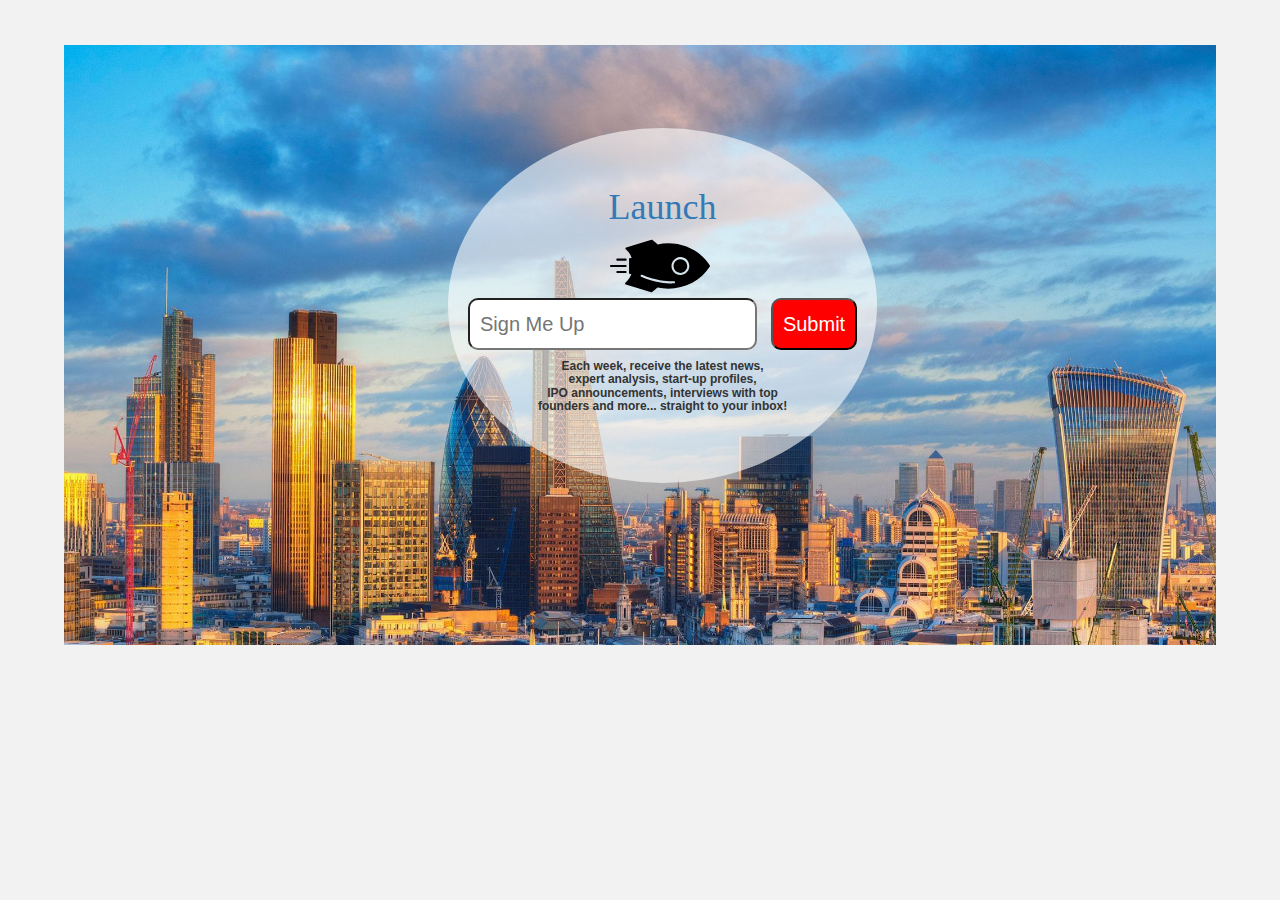
<file: index.html>
<!doctype html>
<html>
   <head>
	<link href='bootstrap.css' rel='stylesheet'>
	<link rel="stylesheet" href="homepagestyle.css">
	<script src="https://ajax.googleapis.com/ajax/libs/jquery/3.3.1/jquery.min.js"></script>
	
     
      <title>Homepage</title>
	   


   
   </head>

   <body>
   
 <div id="stage">

<a href="#"><img class ="sliding" src="media/london-large.jpg"></a>
<a href="#"><img class ="sliding"  src="media/myanmar-large2.jpg" ></a>
<a href="#"><img class ="sliding"  src="media/singapore-large.jpg"></a>
<a href="#"><img class ="sliding"  src="media/miami-large3.jpg"></a>
<a href="#"><img class ="sliding"  src="media/santiago-large.jpg"></a>
<a href="#"><img class ="sliding"  src="media/beijing-large2.jpg"></a>
<a href="#"><img class ="sliding"  src="media/nyc.jpg"></a>
<a href="#"><img class ="sliding"  src="media/tokyo-large.jpg"></a>
</div>

 <center>
	   <a class="launch" id="launch" href="map_of_the_world2.html"><h1>Launch</h1>
	<img id="logo" style="position:absolute;transform: rotate(90deg); border:none; margin-left:-10%; margin-top:-5%;" src="media/28356.svg" height="100px" width="100px" class="centered"/></a>
	   <br><br><br>
		<input type="email" placeholder="Sign Me Up"<br>
		<input type="submit"><br>
		<p>
		  <h6><strong>Each week, receive the latest news, <br>expert analysis, start-up profiles, <br>IPO announcements, interviews with top<br> founders and more... straight to your inbox!</strong></h6>
		</p><br><br> 	   
	   
	</center>



<script type="text/javascript">

  // Original JavaScript code by Chirp Internet: www.chirp.com.au
  // Please acknowledge use of this code by including this header.

  window.addEventListener("DOMContentLoaded", function(e) {

    var stage = document.getElementById("stage");
    var fadeComplete = function(e) { stage.appendChild(arr[0]); };
    var arr = stage.getElementsByTagName("a");
    for(var i=0; i < arr.length; i++) {
      arr[i].addEventListener("animationend", fadeComplete, false);
    }

  }, false);



 $(document).ready(function(){
 $("#launch").click( function(){
  $("#logo").animate( { left: "+=1000" }, 2000, function(){
    document.location = $("#launch").attr('href');  
  });
  return false;
 });
});

</script>
	
	
  </body>
 
</html>
</file>
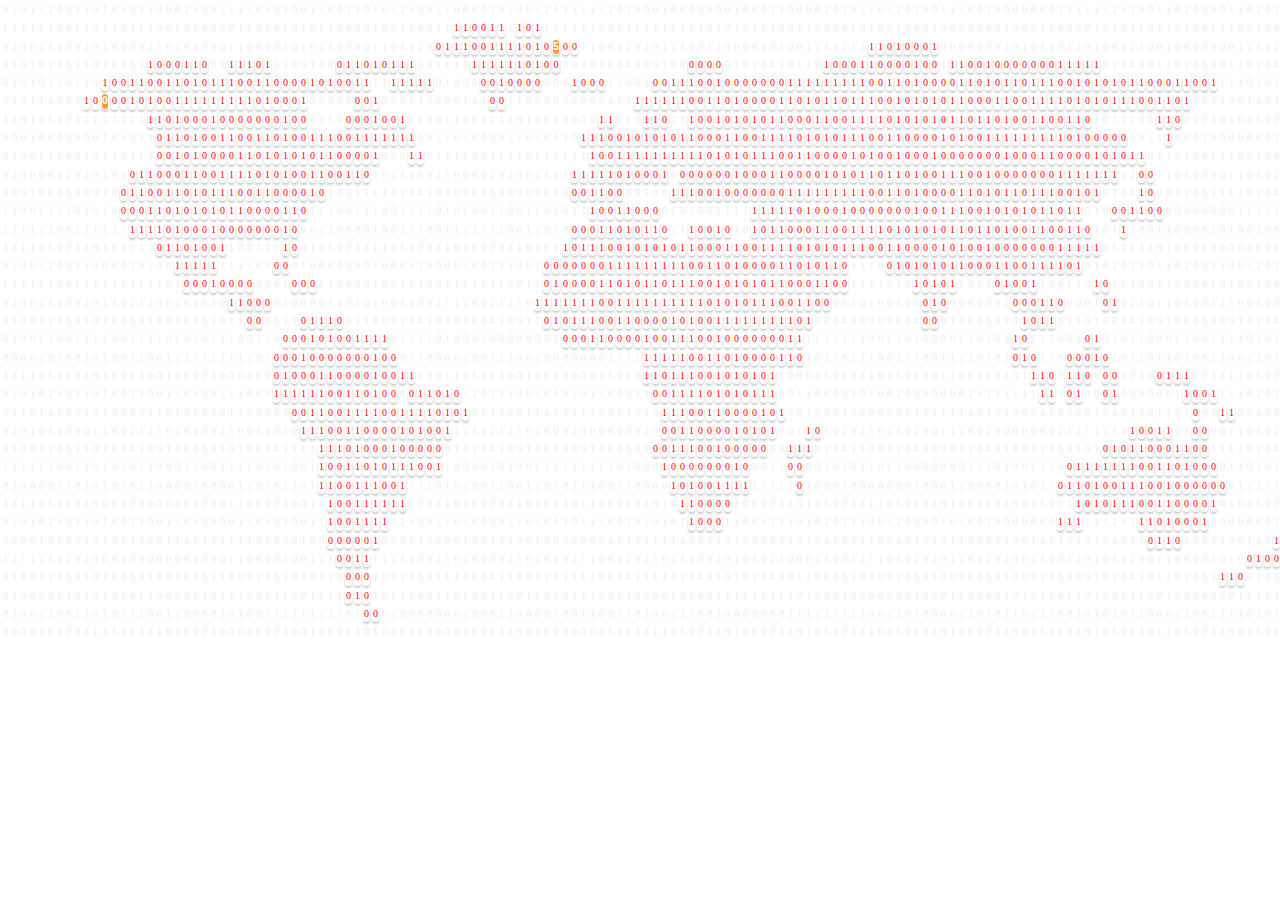
<file: map of the world - naked.html>
<!DOCTYPE html>

<html>

<head>
  <meta name="viewport" content="width=device-width, initial-scale=1">
  <title> Map of the world in binary form</title>
  <link rel="stylesheet" href="styles.css">
  <script src="buttons.js"></script>

<style>
</style>
</head>

<body>
  <table>
    <tbody>
      <tr id="line0">
        <!-- 14 batch--><td>0</td><td>1</td><td>0</td><td>1</td><td>1</td><td>1</td><td>0</td><td>0</td><td>1</td><td>1</td>
		<!-- 3 batch--><td>0</td><td>1</td><td>0</td><td>1</td><td>0</td><td>1</td><td>1</td><td>0</td><td>0</td><td>0</td>
        <!-- 5 batch--><td>1</td><td>1</td><td>0</td><td>0</td><td>1</td><td>1</td><td>1</td><td>1</td><td>0</td><td>1</td>
        <!-- 4 batch--><td>0</td><td>1</td><td>0</td><td>0</td><td>1</td><td>1</td><td>0</td><td>0</td><td>1</td><td>1</td>
        <!-- 8 batch--><td>0</td><td>1</td><td>0</td><td>1</td><td>1</td><td>1</td><td>0</td><td>0</td><td>1</td><td>1</td>
        <!-- 9 batch--><td>0</td><td>0</td><td>0</td><td>0</td><td>1</td><td>0</td><td>1</td><td>0</td><td>0</td><td>1</td>
        <!-- 7 batch--><td>1</td><td>1</td><td>1</td><td>1</td><td>1</td><td>1</td><td>1</td><td>1</td><td>0</td><td>1</td>
        <!-- 10 batch--><td>0</td><td>0</td><td>0</td><td>1</td><td>0</td><td>0</td><td>0</td><td>0</td><td>0</td><td>0</td>
        <!-- 11 batch--><td>0</td><td>1</td><td>0</td><td>0</td><td>0</td><td>1</td><td>1</td><td>0</td><td>0</td><td>0</td>
        <!-- 12 batch--><td>0</td><td>1</td><td>0</td><td>1</td><td>0</td><td>1</td><td>1</td><td>0</td><td>1</td><td>1</td>
        <!-- 13 batch--><td>0</td><td>1</td><td>0</td><td>0</td><td>1</td><td>1</td><td>1</td><td>0</td><td>0</td><td>1</td>
        <!-- 14 batch--><td>0</td><td>0</td><td>0</td><td>0</td><td>0</td><td>0</td><td>0</td><td>1</td><td>1</td><td>1</td>
        <!-- 6 batch--><td>1</td><td>1</td><td>1</td><td>1</td><td>1</td><td>1</td><td>0</td><td>0</td><td>1</td><td>1</td>
        <!-- 2 batch--><td>0</td><td>1</td><td>0</td><td>0</td><td>0</td><td>0</td><td>1</td><td>1</td><td>0</td><td>1</td>
        <!-- first batch--><td>0</td><td>1</td><td>1</td><td>0</td><td>1</td><td>1</td><td>1</td><td>0</td><td>0</td><td>1</td>
      </tr>
      <tr id="line1">
		<!-- 6 batch--><td>1</td><td>1</td><td>1</td><td>1</td><td>1</td><td>1</td><td>0</td><td>0</td><td>1</td><td>1</td>

	   <!-- first batch--><td>0</td><td>1</td><td>1</td><td>0</td><td>1</td><td>1</td><td>1</td><td>0</td><td>0</td><td>1</td>
        <!-- 2 batch--><td>0</td><td>1</td><td>0</td><td>0</td><td>0</td><td>0</td><td>1</td><td>1</td><td>0</td><td>1</td>
        <!-- 3 batch--><td>0</td><td>1</td><td>0</td><td>1</td><td>0</td><td>1</td><td>1</td><td>0</td><td>0</td><td>0</td>
        <!-- 4 batch--><td>0</td><td>1</td><td>0</td><td>0</td><td>1</td><td>1</td><td>0</td><td>0</td><td>1</td><td>1</td>
        <!-- 5 batch--><td class="contour">1</td> <td class="contour">1</td> <td class="contour">0</td> <td class="contour">0</td>
        <td class="contour">1</td> <td class="contour">1</td><td>1</td>

		<td class="contour">1</td> <td class="contour">0</td> <td class="contour">1</td>
        <!-- 6 batch--><td>1</td><td>1</td><td>1</td><td>1</td><td>1</td><td>1</td><td>0</td><td>0</td><td>1</td><td>1</td>
        <!-- 7 batch--><td>1</td><td>1</td><td>1</td><td>1</td><td>1</td><td>1</td><td>1</td><td>1</td><td>0</td><td>1</td>
        <!-- 8 batch--><td>0</td><td>1</td><td>0</td><td>1</td><td>1</td><td>1</td><td>0</td><td>0</td><td>1</td><td>1</td>
        <!-- 9 batch--><td>0</td><td>0</td><td>0</td><td>0</td><td>1</td><td>0</td><td>1</td><td>0</td><td>0</td><td>1</td>
        <!-- 10 batch--><td>0</td><td>0</td><td>0</td><td>1</td><td>0</td><td>0</td><td>0</td><td>0</td><td>0</td><td>0</td>
        <!-- 11 batch--><td>0</td><td>1</td><td>0</td><td>0</td><td>0</td><td>1</td><td>1</td><td>0</td><td>0</td><td>0</td>
        <!-- 12 batch--><td>0</td><td>1</td><td>0</td><td>1</td><td>0</td><td>1</td><td>1</td><td>0</td><td>1</td><td>1</td>
        <!-- 13 batch--><td>0</td><td>1</td><td>0</td><td>0</td><td>1</td><td>1</td><td>1</td><td>0</td><td>0</td><td>1</td>
        <!-- 14 batch--><td>0</td><td>0</td><td>0</td><td>0</td><td>0</td><td>0</td><td>0</td><td>1</td><td>1</td><td>1</td>
      </tr>
      <tr id="line2">
        <!-- 13 batch--><td>0</td><td>1</td><td>0</td><td>0</td><td>1</td><td>1</td><td>1</td><td>0</td><td>0</td><td>1</td>

	      <!-- 2 batch--><td>0</td><td>1</td><td>0</td><td>0</td><td>0</td><td>0</td><td>1</td><td>1</td><td>0</td><td>1</td>
        <!-- 11 batch--><td>0</td><td>1</td><td>0</td><td>0</td><td>0</td><td>1</td><td>1</td><td>0</td><td>0</td><td>0</td>
        <!-- 3 batch--><td>0</td><td>1</td><td>0</td><td>1</td><td>0</td><td>1</td><td>1</td><td>0</td><td>0</td><td>0</td>
        <!-- first batch--><td>0</td><td>1</td><td>1</td><td>0</td><td>1</td><td>1</td><td>1</td><td>0</td><td class="contour">0</td><td class="contour">1</td>

        <!-- 5 batch--><td class="contour">1</td> <td class="contour">1</td> <td class="contour">0</td> <td class="contour">0</td> <td class="contour">1</td>
        <td class="contour">1</td><td class="contour">1</td><td class="contour">1</td><td class="contour">0</td><td class="contour">1</td>

        <!-- 4 batch--><td class="contour">0</td><td class="contour">
        <div class="dropdown">
          <button onclick="myFunction()" class="dropbtn">5</button>
          <div id="myDropdown" class="dropdown-content">
            <a href="#">text text text text text text</a>

          </div>
        </div>





      </td><td class="contour">0</td><td class="contour">0



          </td><td>1</td><td>1</td><td>0</td><td>0</td><td>1</td><td>1</td>
        <!-- 8 batch--><td>0</td><td>1</td><td>0</td><td>1</td><td>1</td><td>1</td><td>0</td><td>0</td><td>1</td><td>1</td>
        <!-- 9 batch--><td>0</td><td>0</td><td>0</td><td>0</td><td>1</td><td>0</td><td>1</td><td>0</td><td>0</td><td>1</td>
        <!-- 7 batch--><td>1</td><td>1</td><td>1</td><td>1</td><td>1</td><td>1</td><td class="contour">1</td><td class="contour">1</td><td class="contour">0</td><td class="contour">1</td>
        <!-- 10 batch--><td class="contour">0</td><td class="contour">0</td><td class="contour">0</td><td class="contour">1</td><td>0</td><td>0</td><td>0</td><td>0</td><td>0</td><td>0</td>
        <!-- 12 batch--><td>0</td><td>1</td><td>0</td><td>1</td><td>0</td><td>1</td><td>1</td><td>0</td><td>1</td><td>1</td>
        <!-- 13 batch--><td>0</td><td>1</td><td>0</td><td>0</td><td>1</td><td>1</td><td>1</td><td>0</td><td>0</td><td>1</td>
        <!-- 14 batch--><td>0</td><td>0</td><td>0</td><td>0</td><td>0</td><td>0</td><td>0</td><td>1</td><td>1</td><td>1</td>
        <!-- 6 batch--><td>1</td><td>1</td><td>1</td><td>1</td><td>1</td><td>1</td><td>0</td><td>0</td><td>1</td><td>1</td>
      </tr>
      <tr id="line3">
         <!-- 8 batch--><td>0</td><td>1</td><td>0</td><td>1</td><td>0</td><td>1</td><td>1</td><td>0</td><td>1</td><td>1</td>

		    <!-- 1 batch--><td>0</td><td>1</td><td>0</td><td>1</td><td>0</td><td>1</td><td class="contour">1</td><td class="contour">0</td><td class="contour">0</td><td class="contour">0</td>
        <!-- 2 batch--><td class="contour">1</td><td class="contour">1</td><td class="contour">0</td><td>0</td><td>1</td><td class="contour">1</td><td class="contour">1</td><td class="contour">1</td>
        <td class="contour">0</td><td class="contour">1</td>
        <!-- 3 batch--><td>0</td><td>1</td><td>0</td><td>0</td><td>1</td><td>1</td><td>0</td><td class="contour">0</td><td class="contour">1</td><td class="contour">1</td>
        <!-- 4 batch--><td class="contour">0</td> <td class="contour">1</td> <td class="contour">0</td> <td class="contour">1</td> <td class="contour">1</td> <td class="contour">1</td><td>0</td>
        <td>0</td><td>1</td><td>1</td>
        <!-- 5 batch--><td>1</td><td>1</td> <td class="contour">1</td> <td class="contour">1</td> <td class="contour">1</td> <td class="contour">1</td>
        <td class="contour">1</td><td class="contour">1</td><td class="contour">0</td> <td class="contour">1</td>
        <!-- 6 batch--><td class="contour">0</td><td class="contour">0</td><td>0</td><td>0</td><td>1</td><td>0</td><td>1</td><td>0</td><td>0</td><td>1</td>
        <!-- 7 batch--><td >0</td><td>0</td><td>0</td><td>1</td><td>0</td><td>0</td> <td class="contour">0</td> <td class="contour">0</td> <td class="contour">0</td> <td class="contour">0</td>
        <!-- 8 batch--><td>0</td><td>1</td><td>0</td><td>1</td><td>0</td><td>1</td><td>1</td><td>0</td><td>1</td><td>1</td>

        <!-- 9 batch--><td>0</td> <td class="contour">1</td> <td class="contour">0</td> <td class="contour">0</td> <td class="contour">0</td>
        <td class="contour">1</td><td class="contour">1</td> <td class="contour">0</td> <td class="contour">0</td ><td class="contour">0</td>

        <!-- 10 batch--><td class="contour">0</td> <td class="contour">1</td> <td class="contour">0</td> <td class="contour">0</td> <td>1</td> <td class="contour">1</td>
        <td class="contour">1</td> <td class="contour">0</td> <td class="contour">0</td> <td class="contour">1</td>

        <!-- 11 batch--><td class="contour">0</td> <td class="contour">0</td> <td class="contour">0</td> <td class="contour">0</td>
        <td class="contour">0</td> <td class="contour">0</td> <td class="contour">0</td> <td class="contour">1</td> <td class="contour">1</td> <td class="contour">1</td>

        <!-- 12 batch--><td class="contour">1</td> <td class="contour">1</td> <td>1</td><td>1</td><td>1</td><td>1</td><td>0</td><td>0</td><td>1</td><td>1</td>
        <!-- 13 batch--><td>0</td><td>1</td><td>0</td><td>0</td><td>0</td><td>0</td><td>1</td><td>1</td><td>0</td><td>1</td>
        <!-- 14 batch--><td>0</td><td>1</td><td>1</td><td>0</td><td>1</td><td>1</td><td>1</td><td>0</td><td>0</td><td>1</td>
      </tr>

      <tr id="line4">
        <!-- 14 batch--><td>0</td><td>1</td><td>0</td><td>1</td><td>0</td><td>1</td><td>1</td><td>0</td><td>1</td><td>1</td>

		<!-- 1 batch--><td>0</td> <td class="contour">1</td> <td class="contour">0</td><td class="contour">0</td> <td class="contour">1</td><td class="contour">1</td> <td class="contour">0</td> <td class="contour">0</td> <td class="contour">1</td> <td class="contour">1</td>
        <!-- 2 batch--><td class="contour">0</td> <td class="contour">1</td> <td class="contour">0</td><td class="contour">1</td> <td class="contour">1</td><td class="contour">1</td> <td class="contour">0</td> <td class="contour">0</td> <td class="contour">1</td> <td class="contour">1</td>
        <!-- 3 batch--><td class="contour">0</td> <td class="contour">0</td> <td class="contour">0</td><td class="contour">0</td> <td class="contour">1</td><td class="contour">0</td> <td class="contour">1</td> <td class="contour">0</td> <td class="contour">0</td> <td class="contour">1</td
        <!-- 4 batch--><td class="contour">1</td> <td>1</td> <td>1</td> <td class="contour">1</td> <td class="contour">1</td> <td class="contour">1</td> <td class="contour">1</td><td class="contour">1</td> <td>0</td><td>1</td>
        <!-- 5 batch--><td>0</td> <td>0</td> <td>0</td> <td class="contour">0</td> <td class="contour">0</td> <td class="contour">1</td> <td class="contour">0</td><td class="contour" >0</td> <td class="contour">0</td><td class="contour">0</td>

        <!-- 6 batch--><td>0</td> <td >0</td> <td >0</td> <td class="contour">1</td> <td class="contour">0</td> <td class="contour">0</td> <td class="contour">0</td> <td>1</td><td>1</td><td >0</td>

        <!-- 7 batch--><td>0</td><td>1</td> <td class="contour">0</td> <td class="contour">0</td> <td class="contour">1</td> <td class="contour">1</td>
        <td class="contour">1</td> <td class="contour">0</td> <td class="contour">0</td> <td class="contour">1</td>
        <!-- 8 batch--><td class="contour">0</td> <td class="contour">0</td> <td class="contour">0</td> <td class="contour">0</td> <td class="contour">0</td>
        <td class="contour">0</td> <td class="contour">0</td> <td class="contour">1</td> <td class="contour">1</td> <td class="contour">1</td>

        <!-- 9 batch--><td class="contour">1</td> <td class="contour">1</td> <td class="contour">1</td> <td class="contour">1</td> <td class="contour">1</td>
        <td class="contour">1</td> <td class="contour">0</td> <td class="contour">0</td> <td class="contour">1</td> <td class="contour">1</td>
        <!-- 10 batch--><td class="contour">0</td> <td class="contour">1</td> <td class="contour">0</td> <td class="contour">0</td> <td class="contour">0</td>
        <td class="contour">0</td><td class="contour">1</td><td class="contour">1</td><td class="contour">0</td><td class="contour">1</td>
        <!-- 11 batch--><td class="contour">0</td> <td class="contour">1</td> <td class="contour">1</td> <td class="contour">0</td> <td class="contour">1</td>
        <td class="contour">1</td> <td class="contour">1</td> <td class="contour">0</td> <td class="contour">0</td> <td class="contour">1</td>
        <!-- 12 batch--><td class="contour">0</td> <td class="contour">1</td> <td class="contour">0</td><td class="contour">1</td> <td class="contour">0</td>
        <td class="contour">1</td> <td class="contour">1</td> <td class="contour">0</td> <td class="contour">0</td> <td class="contour">0</td>
        <!-- 13 batch--><td class="contour">1</td> <td class="contour">1</td> <td class="contour">0</td> <td class="contour">0</td> <td class="contour">1</td> <td>1</td><td>1</td><td>1</td><td>0</td><td>1</td>
        <!-- 14 batch--><td>0</td><td>1</td><td>0</td><td>1</td><td>0</td><td>1</td><td>1</td><td>0</td><td>1</td><td>1</td>
      </tr>

      <tr id="line5">
		<!-- 14 batch--><td>0</td><td>1</td><td>0</td><td>1</td><td>1</td><td>1</td><td>0</td><td>0</td><td>1</td><td class="contour">1</td>
	    <!-- 1 batch--><td class="contour">0</td> <td class="contour">


      <div class="dropdown">
        <button onclick="myFunction2()" class="dropbtn">0</button>
        <div id="myDropdown2" class="dropdown-content">
          <a href="#">text bbbbbb text text text text text</a>

        </div>
      </div>



    </td> <td class="contour">0</td> <td class="contour">0</td> <td class="contour">1</td>
        <td class="contour">0</td> <td class="contour">1</td> <td class="contour">0</td> <td class="contour">0</td> <td class="contour">1</td>
        <!-- 2 batch--><td class="contour">1</td> <td class="contour">1</td> <td class="contour">1</td> <td class="contour">1</td>
        <td class="contour">1</td> <td class="contour">1</td> <td class="contour">1</td> <td class="contour">1</td> <td class="contour">0</td> <td class="contour">1</td>
        <!-- 3 batch--><td class="contour">0</td> <td class="contour">0</td> <td class="contour">0</td> <td class="contour">1</td>
        <td>0</td> <td>0</td> <td>0</td> <td>0</td> <td>0</td> <td class="contour">0</td>

        <!-- 4 batch--><td class="contour">0</td> <td class="contour">1</td><td>0</td><td>0</td><td>0</td><td>1</td><td>1</td><td>0</td><td>0</td><td>0</td>
        <!-- 5 batch--><td>0</td><td>1</td> <td>1</td> <td>1</td> <td class="contour">0</td> <td class="contour">0</td> <td>1</td><td>1</td><td>0</td><td>0</td>

        <!-- 6 batch--><td>0</td><td>0</td><td>0</td><td>0</td><td>0</td><td>0</td><td>0</td><td>1</td><td>1</td><td>1</td>

        <!-- 7 batch--><td class="contour">1</td> <td class="contour">1</td> <td class="contour">1</td> <td class="contour">1</td> <td class="contour">1</td>
        <td class="contour">1</td> <td class="contour">0</td> <td class="contour">0</td> <td class="contour">1</td> <td class="contour">1</td>

        <!-- 8 batch--><td class="contour">0</td> <td class="contour">1</td> <td class="contour">0</td> <td class="contour">0</td> <td class="contour">0</td>
        <td class="contour">0</td> <td class="contour">1</td> <td class="contour">1</td> <td class="contour">0</td> <td class="contour">1</td>

        <!-- 9 batch--><td class="contour">0</td> <td class="contour">1</td> <td class="contour">1</td> <td class="contour">0</td> <td class="contour">1</td>
        <td class="contour">1</td> <td class="contour">1</td> <td class="contour">0</td> <td class="contour">0</td> <td class="contour">1</td>

        <!-- 10 batch--><td class="contour">0</td> <td class="contour">1</td> <td class="contour">0</td> <td class="contour">1</td> <td class="contour">0</td>
        <td class="contour">1</td ><td class="contour">1</td> <td class="contour">0</td> <td class="contour">0</td> <td class="contour">0</td>

        <!-- 11 batch--><td class="contour">1</td> <td class="contour">1</td> <td class="contour">0</td> <td class="contour">0</td> <td class="contour">1</td>
        <td class="contour">1</td> <td class="contour">1</td> <td class="contour">1</td> <td class="contour">0</td> <td class="contour">1</td>
        <!-- 12 batch--><td class="contour">0</td> <td class="contour">1</td> <td class="contour">0</td> <td class="contour">1</td> <td class="contour">1</td>
        <td class="contour">1</td> <td class="contour">0</td> <td class="contour">0</td> <td class="contour">1</td> <td class="contour">1</td>
        <!-- 13 batch--><td class="contour">0</td> <td class="contour">1</td><td>0</td><td>0</td><td>1</td><td>1</td><td>0</td><td>0</td><td>1</td><td>1</td>
        <!-- 14 batch--><td>0</td><td>1</td><td>0</td><td>1</td><td>1</td><td>1</td><td>0</td><td>0</td><td>1</td><td>1</td>
      </tr>

      <tr id="line6">
         <!-- 5 batch--><td>1</td><td>1</td><td>0</td><td>1</td><td>1</td><td >1</td><td>1</td><td>0</td><td>1</td><td>1</td>

		<!-- 1 batch--><td>1</td> <td>1</td> <td>1</td> <td>1</td> <td>1</td> <td>1</td> <td class="contour">1</td> <td class="contour">1</td> <td class="contour">0</td> <td class="contour">1</td>
        <!-- 2 batch--><td class="contour">0</td> <td class="contour">0</td> <td class="contour">0</td> <td class="contour">1</td> <td class="contour">0</td>
        <td class="contour">0</td> <td class="contour">0</td> <td class="contour">0</td> <td class="contour">0</td> <td class="contour">0</td>
        <!-- 3 batch--><td class="contour">0</td> <td class="contour">1</td> <td class="contour">0</td> <td class="contour">0</td><td>0</td><td>1</td>
        <td>1</td><td>0</td><td class="contour">0</td> <td class="contour">0</td>
        <!-- 4 batch--><td class="contour">0</td> <td class="contour">1</td> <td class="contour">0</td> <td class="contour">0</td> <td class="contour">1</td>
        <td>1</td><td>1</td><td>0</td><td>0</td><td>1</td>
        <!-- 5 batch--><td>1</td><td>1</td><td>0</td><td>1</td><td>1</td><td >1</td><td>1</td><td>0</td><td>1</td><td>1</td>
        <!-- 6 batch--><td>0</td> <td>1</td> <td>0</td> <td>0</td> <td>0</td> <td>0</td> <td class="contour">1</td> <td class="contour">1</td><td>0</td><td>1</td>
        <!-- 7 batch--><td>0</td> <td class="contour">1</td> <td class="contour">1</td><td class="contour">0</td><td>1</td><td>1</td>
        <td class="contour">1</td><td class="contour">0</td><td class="contour">0</td><td class="contour">1</td>
        <!-- 8 batch--><td class="contour">0</td> <td class="contour">1</td> <td class="contour">0</td> <td class="contour">1</td> <td class="contour">0</td>
        <td class="contour">1</td> <td class="contour">1</td> <td class="contour">0</td> <td class="contour">0</td> <td class="contour">0</td>
        <!-- 9 batch--><td class="contour">1</td> <td class="contour">1</td> <td class="contour">0</td> <td class="contour">0</td> <td class="contour">1</td>
        <td class="contour">1</td> <td class="contour">1</td> <td class="contour">1</td> <td class="contour">0</td> <td class="contour">1</td>
        <!-- 10 batch--><td class="contour">0</td> <td class="contour">1</td> <td class="contour">0</td> <td class="contour">1</td> <td class="contour">0</td>
        <td class="contour">1</td> <td class="contour">1</td> <td class="contour">0</td> <td class="contour">1</td> <td class="contour">1</td>
        <!-- 11 batch--><td class="contour">0</td> <td class="contour">1</td> <td class="contour">0</td> <td class="contour">0</td> <td class="contour">1</td>
        <td class="contour">1</td> <td class="contour">0</td> <td class="contour">0</td> <td class="contour">1</td> <td class="contour">1</td>
        <!-- 12 batch--><td class="contour">0</td> <td>1</td> <td>0</td><td>1</td><td>1</td><td>1</td><td>0</td><td>0</td><td class="contour">1</td><td class="contour">1</td>
        <!-- 13 batch--><td class="contour">0</td><td>0</td><td>0</td><td>0</td><td>1</td><td>0</td><td>1</td><td>0</td><td>0</td><td>1</td>
        <!-- 14 batch--><td>0</td><td>0</td><td>0</td><td>0</td><td>0</td><td>0</td><td>0</td><td>1</td><td>1</td><td>1</td>
      </tr>
      <tr id="line7">
        <!-- 13 batch--><td>0</td><td>0</td><td>0</td><td>1</td><td>0</td><td>0</td><td>0</td><td>0</td><td>0</td><td>0</td>

		<!-- 1 batch--><td>0</td><td>1</td><td>0</td><td>1</td><td>0</td><td>1</td><td>1</td><td class="contour">0</td><td class="contour">1</td><td class="contour">1</td>
        <!-- 2 batch--><td class="contour">0</td> <td class="contour">1</td> <td class="contour">0</td> <td class="contour">0</td> <td class="contour">1</td>
        <td class="contour">1</td> <td class="contour">0</td> <td class="contour">0</td> <td class="contour">1</td><td class="contour">1</td>
        <!-- 3 batch--><td class="contour">0</td> <td class="contour">1</td> <td class="contour">0</td> <td class="contour">0</td> <td class="contour">1</td>
        <td class="contour">1</td> <td class="contour">1</td> <td class="contour">0</td> <td class="contour">0</td> <td class="contour">1</td>
        <!-- 4 batch--><td class="contour">1</td> <td class="contour">1</td> <td class="contour">1</td> <td class="contour">1</td> <td class="contour">1</td>
        <td class="contour">1</td><td>0</td><td>0</td><td>1</td><td>1</td>
        <!-- 5 batch--><td>0</td><td>1</td><td>0</td><td>0</td><td>0</td><td>0</td><td>1</td><td>1</td><td>0</td><td>1</td>

        <!-- 6 batch--><td>0</td><td>1</td><td>1</td><td>0</td> <td class="contour">1</td> <td class="contour">1</td>
        <td class="contour">1</td> <td class="contour">0</td> <td class="contour">0</td> <td class="contour">1</td>
        <!-- 7 batch--><td class="contour">0</td> <td class="contour">1</td> <td class="contour">0</td> <td class="contour">1</td> <td class="contour">0</td>
        <td class="contour">1</td> <td class="contour">1</td> <td class="contour">0</td> <td class="contour">0</td> <td class="contour">0</td>
        <!-- 8 batch--><td class="contour">1</td> <td class="contour">1</td> <td class="contour">0</td> <td class="contour">0</td> <td class="contour">1</td>
        <td class="contour">1</td> <td class="contour">1</td> <td class="contour">1</td> <td class="contour">0</td> <td class="contour">1</td>
        <!-- 9 batch--><td class="contour">0</td><td class="contour">1</td> <td class="contour">0</td> <td class="contour">1</td> <td class="contour">1</td>
        <td class="contour">1</td> <td class="contour">0</td> <td class="contour">0</td> <td class="contour">1</td> <td class="contour">1</td>
        <!-- 10 batch--><td class="contour">0</td> <td class="contour">0</td> <td class="contour">0</td> <td class="contour">0</td> <td class="contour">1</td>
        <td class="contour">0</td><td class="contour">1</td><td class="contour">0</td><td class="contour">0</td><td class="contour">1</td>

        <!-- 11 batch--><td class="contour">1</td> <td class="contour">1</td> <td class="contour">1</td> <td class="contour">1</td> <td class="contour">1</td>
        <td class="contour">1</td> <td class="contour">1</td> <td class="contour">1</td> <td class="contour">0</td> <td class="contour">1</td>
        <!-- 12 batch--><td class="contour">0</td> <td class="contour">0</td> <td class="contour">0</td> <td class="contour">0</td> <td class="contour">0</td>
        <td>0</td><td>0</td><td>1</td><td>1</td><td class="contour">1</td>
        <!-- 13 batch--><td>0</td><td>0</td><td>0</td><td>1</td><td>0</td><td>0</td><td>0</td><td>0</td><td>0</td><td>0</td>
        <!-- 14 batch--><td>0</td><td>1</td><td>0</td><td>0</td><td>0</td><td>1</td><td>1</td><td>0</td><td>0</td><td>0</td>
      </tr>

      <tr id="line8">
			<!-- 13 batch--><td>0</td><td>1</td><td>0</td><td>0</td><td>1</td><td>1</td><td>1</td><td>0</td><td>0</td><td>1</td>

			<!-- first batch--><td>0</td><td>1</td><td>1</td><td>0</td><td>1</td><td>1</td><td>1</td> <td class="contour">0</td> <td class="contour">0</td> <td class="contour">1</td>
            <!-- 2 batch--><td class="contour">0</td> <td class="contour">1</td> <td class="contour">0</td> <td class="contour">0</td> <td class="contour">0</td>
            <td class="contour">0</td> <td class="contour">1</td> <td class="contour">1</td> <td class="contour">0</td> <td class="contour">1</td>
            <!-- 3 batch--><td class="contour">0</td> <td class="contour">1</td> <td class="contour">0</td> <td class="contour">1</td> <td class="contour">0</td>
            <td class="contour">1</td> <td class="contour">1</td> <td class="contour">0</td> <td class="contour">0</td> <td class="contour">0</td>
            <!-- 4 batch--><td class="contour">0</td> <td class="contour">1</td> <td>0</td> <td>0</td><td>0</td> <td class="contour">1</td> <td class="contour">1</td><td>0</td><td>1</td><td>1</td>
            <!-- 5 batch--><td>1</td><td>1</td><td>0</td><td>0</td><td>1</td><td>1</td><td>1</td><td>1</td><td>0</td><td>1</td>

            <!-- 6 batch--><td>1</td><td>1</td><td>1</td><td>1</td><td>1</td><td class="contour">1</td> <td class="contour">0</td> <td class="contour">0</td> <td class="contour">1</td>
            <td class="contour">1</td>
            <!-- 7 batch--><td class="contour">1</td> <td class="contour">1</td> <td class="contour">1</td> <td class="contour">1</td> <td class="contour">1</td>
            <td class="contour">1</td> <td class="contour">1</td> <td class="contour">1</td> <td class="contour">0</td> <td class="contour">1</td>
            <!-- 8 batch--><td class="contour">0</td> <td class="contour">1</td> <td class="contour">0</td> <td class="contour">1</td> <td class="contour">1</td>
            <td class="contour">1</td> <td class="contour">0</td> <td class="contour">0</td> <td class="contour">1</td> <td class="contour">1</td>
            <!-- 9 batch--><td class="contour">0</td> <td class="contour">0</td> <td class="contour">0</td> <td class="contour">0</td> <td class="contour">1</td>
            <td class="contour">0</td> <td class="contour">1</td> <td class="contour">0</td> <td class="contour">0</td> <td class="contour">1</td>
            <!-- 10 batch--><td class="contour">0</td> <td class="contour">0</td> <td class="contour">0</td> <td class="contour">1</td> <td class="contour">0</td>
            <td class="contour">0</td> <td class="contour">0</td> <td class="contour">0</td> <td class="contour">0</td> <td class="contour">0</td>
            <!-- 11 batch--><td class="contour">0</td> <td class="contour">1</td> <td class="contour">0</td> <td class="contour">0</td> <td class="contour">0</td>
            <td class="contour">1</td> <td class="contour">1</td> <td class="contour">0</td> <td class="contour">0</td> <td class="contour">0</td>
            <!-- 12 batch--><td class="contour">0</td> <td class="contour">1</td> <td class="contour">0</td> <td class="contour">1</td> <td class="contour">0</td> <td class="contour">1</td> <td class="contour">1</td>
            <td>0</td><td>1</td><td>1</td>
            <!-- 13 batch--><td>0</td><td>1</td><td>0</td><td>0</td><td>1</td><td>1</td><td>1</td><td>0</td><td>0</td><td>1</td>
            <!-- 14 batch--><td>0</td><td>0</td><td>0</td><td>0</td><td>0</td><td>0</td><td>0</td><td>1</td><td>1</td><td>1</td>
      </tr>

      <tr id="line9">
			<!-- 13 batch--><td>0</td><td>1</td><td>0</td><td>0</td><td>0</td><td>0</td><td>1</td><td>1</td><td>0</td><td>1</td>
			<!-- 1 batch--><td>0</td><td>1</td><td>0</td><td>1</td> <td class="contour">0</td> <td class="contour">1</td>
            <td class="contour">1</td> <td class="contour">0</td> <td class="contour">0</td> <td class="contour">0</td>
            <!-- 2 batch--><td class="contour">1</td><td class="contour">1</td><td class="contour">0</td><td class="contour">0</td><td class="contour">1</td>
            <td class="contour">1</td><td class="contour">1</td><td class="contour">1</td><td class="contour">0</td><td class="contour">1</td>
            <!-- 3 batch--><td class="contour">0</td> <td class="contour">1</td> <td class="contour">0</td> <td class="contour">0</td> <td class="contour">1</td>
            <td class="contour">1</td> <td class="contour">0</td> <td class="contour">0</td> <td class="contour">1</td> <td class="contour">1</td>
            <!-- 4 batch--><td class="contour">0</td><td>1</td><td>0</td><td>1</td><td>1</td><td>1</td><td>0</td><td>0</td><td>1</td><td>1</td>
            <!-- 5 batch--><td>0</td><td>0</td><td>0</td><td>0</td><td>1</td><td>0</td><td>1</td><td>0</td><td>0</td><td>1</td>
            <!-- 6 batch--><td>1</td><td>1</td><td>1</td> <td class="contour">1</td> <td class="contour">1</td> <td class="contour">1</td> <td class="contour">1</td>
            <td class="contour">1</td> <td class="contour">0</td><td class="contour">1</td>
            <!-- 7 batch--><td class="contour">0</td> <td class="contour">0</td><td class="contour">0</td><td class="contour">1</td> <td>0</td> <td class="contour">0</td>
            <td class="contour">0</td> <td class="contour">0</td><td class="contour">0</td><td class="contour">0</td>
            <!-- 8 batch--><td class="contour">0</td><td class="contour">1</td><td class="contour">0</td><td class="contour">0</td><td class="contour">0</td>
            <td class="contour">1</td><td class="contour">1</td><td class="contour">0</td><td class="contour">0</td><td class="contour">0</td>
            <!-- 9 batch--><td class="contour">0</td> <td class="contour">1</td> <td class="contour">0</td><td class="contour">1</td><td class="contour">0</td>
            <td class="contour">1</td><td class="contour">1</td><td class="contour">0</td><td class="contour">1</td><td class="contour">1</td>
            <!-- 10 batch--><td class="contour">0</td><td class="contour">1</td><td class="contour">0</td><td class="contour">0</td><td class="contour">1</td>
            <td class="contour">1</td><td class="contour">1</td><td class="contour">0</td><td class="contour">0</td><td class="contour">1</td>
            <!-- 11 batch--><td class="contour">0</td><td class="contour">0</td><td class="contour">0</td><td class="contour">0</td><td class="contour">0</td>
            <td class="contour">0</td><td class="contour">0</td><td class="contour">1</td><td class="contour">1</td><td class="contour">1</td>
            <!-- 12 batch--><td class="contour">1</td><td class="contour">1</td> <td class="contour">1</td> <td class="contour">1</td>  <td>1</td> <td>1</td> <td class="contour">0</td>
            <td class="contour">0</td><td >1</td> <td>1</td>
            <!-- 13 batch--><td>0</td><td>1</td><td>0</td><td>0</td><td>0</td><td>0</td><td>1</td><td>1</td><td>0</td><td>1</td>
            <!-- 14 batch--><td>0</td><td>1</td><td>1</td><td>0</td><td>1</td><td>1</td><td>1</td><td>0</td><td>0</td><td>1</td>
          </tr>

      <tr id="line10">
			<!-- 5 batch--><td>0</td><td>0</td><td>0</td><td>1</td><td>0</td><td>0</td><td>0</td><td>0</td><td>0</td><td>0</td>

		   <!-- 1 batch--><td>0</td><td>1</td><td>0</td><td class="contour">0</td> <td class="contour">1</td> <td class="contour">1</td> <td class="contour">0</td><td class="contour">0</td><td class="contour">1</td><td class="contour">1</td>
            <!-- 2 batch--><td class="contour">0</td><td class="contour">1</td><td class="contour">0</td><td class="contour">1</td><td class="contour">1</td><td class="contour">1</td><td class="contour">0</td><td class="contour">0</td><td class="contour">1</td><td class="contour">1</td>
            <!-- 3 batch--><td class="contour">0</td> <td class="contour">0</td> <td class="contour">0</td> <td class="contour">0</td> <td class="contour">1</td>
            <td class="contour">0</td> <td>1</td><td>0</td><td>0</td><td>1</td>
            <!-- 4 batch--><td>1</td><td>1</td><td>1</td><td>1</td><td>1</td><td>1</td><td>1</td><td>1</td><td>0</td><td>1</td>
            <!-- 5 batch--><td>0</td><td>0</td><td>0</td><td>1</td><td>0</td><td>0</td><td>0</td><td>0</td><td>0</td><td>0</td>

            <!-- 6 batch--><td>0</td><td>1</td><td>0</td><td class="contour">0</td> <td class="contour">0</td> <td class="contour">1</td> <td class="contour">1</td>
            <td class="contour">0</td><td class="contour">0</td><td>0</td> <!--mediateranean sea gap-->
            <!-- 7 batch--><td>0</td><td>1</td><td>0</td> <td>0</td><td class="contour">1</td><td class="contour">1</td> <td class="contour">1</td>
            <td class="contour">0</td> <td class="contour">0</td><td class="contour">1</td>
            <!-- 8 batch--><td class="contour">0</td><td class="contour">0</td><td class="contour">0</td><td class="contour">0</td><td class="contour">0</td><td class="contour">0</td><td class="contour">0</td><td class="contour">1</td><td class="contour">1</td><td class="contour" >1</td>
            <!-- 9 batch--><td class="contour">1</td><td class="contour">1</td><td class="contour">1</td><td class="contour">1</td><td class="contour">1</td><td class="contour">1</td><td class="contour">0</td><td class="contour">0</td><td class="contour">1</td><td class="contour">1</td>
            <!-- 10 batch--><td class="contour">0</td><td class="contour">1</td><td class="contour">0</td><td class="contour">0</td><td class="contour">0</td><td class="contour">0</td><td class="contour">1</td><td class="contour">1</td><td class="contour">0</td><td class="contour">1</td>
            <!-- 11 batch--><td class="contour">0</td><td class="contour">1</td><td class="contour">1</td><td class="contour">0</td><td class="contour">1</td><td class="contour">1</td>
            <td class="contour">1</td><td class="contour">0</td><td class="contour">0</td><td class="contour">1</td>
            <!-- 12 batch--><td class="contour">0</td> <td class="contour">1</td> <td>0</td> <td>1</td> <td>0</td> <td>1</td> <td class="contour">1</td> <td class="contour">0</td><td>0</td><td>0</td>
            <!-- 13 batch--><td>1</td><td>1</td><td>0</td><td>0</td><td>1</td><td>1</td><td>1</td><td>1</td><td>0</td><td>1</td>
            <!-- 14 batch--><td>0</td><td>1</td><td>0</td><td>1</td><td>0</td><td>1</td><td>1</td><td>0</td><td>1</td><td>1</td>
          </tr>

          <tr id="line11">
            <!-- 4 batch--><td>1</td><td>1</td><td>0</td><td>0</td><td>1</td><td>1</td><td>1</td><td>1</td><td>0</td><td>1</td>

			<!-- 1 batch--><td>0</td><td>1</td><td>0</td><td class="contour">0</td><td class="contour">0</td><td class="contour">0</td><td class="contour">1</td><td class="contour">1</td><td class="contour">0</td><td class="contour">1</td> <!-- start-->
            <!-- 2 batch--><td class="contour">0</td><td class="contour">1</td><td class="contour">0</td><td class="contour">1</td><td class="contour">0</td><td class="contour">1</td><td class="contour">1</td><td class="contour">0</td><td class="contour">0</td><td class="contour">0</td>
            <!-- 3 batch--><td class="contour">0</td> <td class="contour">1</td><td class="contour">1</td> <td class="contour">0</td><td>1</td><td>1</td><td>1</td><td>0</td><td>0</td><td>1</td>
            <!-- 4 batch--><td>1</td><td>1</td><td>0</td><td>0</td><td>1</td><td>1</td><td>1</td><td>1</td><td>0</td><td>1</td>
            <!-- 5 batch--><td>0</td><td>1</td><td>0</td><td>0</td><td>1</td><td>1</td><td>0</td><td>0</td><td>1</td><td>1</td>

            <!-- 6 batch--><td>0</td><td>1</td><td>0</td><td>1</td><td>1</td><td class="contour">1</td> <td class="contour">0</td><td class="contour">0</td><td class="contour">1</td><td class="contour">1</td>
            <!-- 7 batch--><td class="contour">0</td> <td class="contour">0</td> <td class="contour">0</td> <td>0</td> <td>1</td><td>0</td><td>1</td><td>0</td><td>0</td><td>1</td>
            <!-- 8 batch--><td>1</td><td>1</td><td>1</td> <td class="contour">1</td><td class="contour">1</td><td class="contour">1</td><td class="contour">1</td><td class="contour">1</td><td class="contour">0</td><td class="contour">1</td>
            <!-- 9 batch--><td class="contour">0</td><td class="contour">0</td><td class="contour">0</td><td class="contour">1</td> <td class="contour">0</td><td class="contour">0</td><td class="contour">0</td><td class="contour">0</td><td class="contour">0</td><td class="contour">0</td>
            <!-- 10 batch--><td class="contour">0</td><td class="contour">1</td><td class="contour">0</td><td class="contour">0</td><td class="contour">1</td><td class="contour">1</td><td class="contour">1</td><td class="contour">0</td><td class="contour">0</td><td class="contour">1</td>
			<!-- 11 batch--><td class="contour">0</td><td class="contour">1</td><td class="contour">0</td><td class="contour">1</td><td class="contour">0</td><td class="contour">1</td><td class="contour">1</td><td class="contour">0</td><td class="contour">1</td><td class="contour">1</td>
            <!-- 12 batch--><td>0</td><td>1</td><td>0</td><td class="contour">0</td><td class="contour">0</td><td class="contour">1</td><td class="contour">1</td><td class="contour">0</td><td class="contour">0</td><td>0</td>
            <!-- 13 batch--><td>0</td><td>0</td><td>0</td><td>0</td><td>0</td><td>0</td><td>0</td><td>1</td><td>1</td><td>1</td>
            <!-- 14 batch--><td>1</td><td>1</td><td>1</td><td>1</td><td>1</td><td>1</td><td>0</td><td>0</td><td>1</td><td>1</td>
          </tr>

          <tr id="line12">
			<!-- 5 batch--><td>1</td><td>1</td><td>1</td><td>1</td><td>1</td><td>1</td><td>0</td><td>0</td><td>1</td><td>1</td>

		   <!-- 1 batch--><td>1</td><td>1</td><td>1</td><td>1</td><td class="contour">1</td><td class="contour">1</td><td class="contour">1</td><td class="contour">1</td><td class="contour">0</td><td class="contour">1</td>
            <!-- 10 batch--><td class="contour">0</td><td class="contour">0</td><td class="contour">0</td><td class="contour">1</td><td class="contour">0</td><td class="contour">0</td><td class="contour">0</td><td class="contour">0</td><td class="contour">0</td><td class="contour">0</td>
            <!-- 11 batch--><td class="contour">0</td><td class="contour">1</td><td class="contour">0</td><td>0</td><td>0</td><td>1</td><td>1</td><td>0</td><td>0</td><td>0</td>
            <!-- 13 batch--><td>0</td><td>1</td><td>0</td><td>0</td><td>1</td><td>1</td><td>1</td><td>0</td><td>0</td><td>1</td>
            <!-- 5 batch--><td>1</td><td>1</td><td>1</td><td>1</td><td>1</td><td>1</td><td>0</td><td>0</td><td>1</td><td>1</td>

			<!-- 6 batch--><td>0</td><td>1</td><td>0</td> <td class="contour">0</td> <td class="contour">0</td> <td class="contour">0</td><td class="contour">1</td><td class="contour">1</td><td class="contour">0</td><td class="contour">1</td>
            <!-- 7 batch--><td class="contour">0</td><td class="contour">1</td><td class="contour">1</td><td class="contour">0</td><td>1</td><td>1</td><td class="contour">1</td><td class="contour">0</td><td class="contour">0</td><td class="contour">1</td>
            <!-- 8 batch--><td class="contour">0</td><td>1</td><td>0</td> <td class="contour">1</td><td class="contour">0</td><td class="contour">1</td><td class="contour">1</td><td class="contour">0</td><td class="contour">0</td><td class="contour">0</td>
            <!-- 9 batch--><td class="contour">1</td><td class="contour">1</td class="contour"><td class="contour">0</td><td class="contour">0</td><td class="contour">1</td><td class="contour">1</td><td class="contour">1</td><td class="contour">1</td><td class="contour">0</td><td class="contour">1</td>
            <!-- 10 batch--><td class="contour">0</td><td class="contour">1</td><td class="contour">0</td><td class="contour">1</td><td class="contour">0</td><td class="contour">1</td><td class="contour">1</td><td class="contour">0</td><td class="contour">1</td><td class="contour">1</td>
            <!-- 11 batch--><td class="contour">0</td><td class="contour">1</td><td class="contour">0</td><td class="contour">0</td><td class="contour">1</td><td class="contour">1</td><td class="contour">0</td><td class="contour">0</td><td class="contour">1</td><td class="contour">1</td>
            <!-- 12 batch--><td class="contour">0</td><td>1</td><td>0</td><td>1</td><td class="contour">1</td><td >1</td><td >0</td><td>0</td><td>1</td><td>1</td>
            <!-- 13 batch--><td>0</td><td>0</td><td>0</td><td>0</td><td>1</td><td>0</td><td>1</td><td>0</td><td>0</td><td>1</td>
            <!-- 14 batch--><td>0</td><td>0</td><td>0</td><td>0</td><td>0</td><td>0</td><td>0</td><td>1</td><td>1</td><td>1</td>
          </tr>
          <tr id="line13">
			<!-- 4 batch--><td>1</td><td>1</td><td>1</td><td>1</td><td>1</td><td>1</td><td>0</td><td>0</td><td>1</td><td>1</td>

		   <!-- 1 batch--><td>0</td><td>1</td><td>0</td><td>1</td><td>0</td><td>1</td><td>1</td><td class="contour">0</td><td class="contour">1</td><td class="contour">1</td>
            <!-- 2 batch--><td class="contour">0</td><td class="contour">1</td><td class="contour">0</td><td class="contour">0</td><td class="contour">1</td><td>1</td><td>0</td><td>0</td><td>1</td><td>1</td>
            <!-- 3 batch--><td>0</td><td class="contour">1</td><td class="contour">0</td><td>0</td><td>1</td><td>1</td><td>1</td><td>0</td><td>0</td><td>1</td>
            <!-- 4 batch--><td>1</td><td>1</td><td>1</td><td>1</td><td>1</td><td>1</td><td>0</td><td>0</td><td>1</td><td>1</td>
            <!-- 5 batch--><td>0</td><td>1</td><td>0</td><td>0</td><td>0</td><td>0</td><td>1</td><td>1</td><td>0</td><td>1</td>

			<!-- 6 batch--><td>0</td><td>1</td><td class="contour">1</td><td class="contour">0</td><td class="contour">1</td><td class="contour">1</td><td class="contour">1</td><td class="contour">0</td><td class="contour">0</td><td class="contour">1</td>
            <!-- 7 batch--><td class="contour">0</td><td class="contour">1</td><td class="contour">0</td><td class="contour">1</td><td class="contour">0</td><td class="contour">1</td><td class="contour">1</td><td class="contour">0</td><td class="contour">0</td><td class="contour">0</td>
            <!-- 8 batch--><td class="contour">1</td><td class="contour">1</td><td class="contour">0</td><td class="contour">0</td><td class="contour">1</td><td class="contour">1</td><td class="contour">1</td><td class="contour">1</td><td class="contour">0</td><td class="contour">1</td>
            <!-- 9 batch--><td class="contour">0</td><td class="contour">1</td><td class="contour">0</td><td class="contour">1</td><td class="contour">1</td><td class="contour">1</td><td class="contour">0</td><td class="contour">0</td><td class="contour">1</td><td class="contour">1</td>
            <!-- 10 batch--><td class="contour">0</td><td class="contour">0</td><td class="contour">0</td><td class="contour">0</td><td class="contour">1</td><td class="contour">0</td><td class="contour">1</td><td class="contour">0</td><td class="contour">0</td><td class="contour">1</td>
            <!-- 11 batch--><td class="contour">0</td><td class="contour">0</td><td class="contour">0</td><td class="contour">0</td><td class="contour">0</td><td class="contour">0</td><td class="contour">0</td><td class="contour">1</td><td class="contour">1</td><td class="contour">1</td>
            <!-- 12 batch--><td class="contour">1</td> <td class="contour">1</td><td>1</td><td>1</td><td>1</td><td>1</td><td>1</td><td>1</td><td>0</td><td>1</td>
            <!-- 13 batch--><td>0</td><td>0</td><td>0</td><td>1</td><td>0</td><td>0</td><td>0</td><td>0</td><td>0</td><td>0</td>
            <!-- 14 batch--><td>0</td><td>1</td><td>0</td><td>0</td><td>0</td><td>1</td><td>1</td><td>0</td><td>0</td><td>0</td>
          </tr>
          <tr id="line14">
            <!-- 4 batch--><td>0</td><td>1</td><td>0</td><td>0</td><td>1</td><td>1</td><td>0</td><td>0</td><td>1</td><td>1</td>

			<!-- 1 batch--><td>0</td><td>0</td><td>0</td><td>0</td><td>1</td><td>0</td><td>1</td><td>0</td><td>0</td><td class="contour">1</td>
            <!-- 2 batch--><td class="contour">1</td><td class="contour">1</td><td class="contour">1</td><td class="contour">1</td><td>1</td><td>1</td><td>1</td><td>1</td><td>0</td><td>1</td>
            <!-- 3 batch--><td class="contour">0</td><td class="contour">0</td><td>0</td><td>1</td><td>0</td><td>0</td><td>0</td><td>0</td><td>0</td><td>0</td>
            <!-- 4 batch--><td>0</td><td>1</td><td>0</td><td>0</td><td>0</td><td>1</td><td>1</td><td>0</td><td>0</td><td>0</td>
            <!-- 5 batch--><td>0</td><td>1</td><td>0</td><td>0</td><td>1</td><td>1</td><td>1</td><td>0</td><td>0</td><td>1</td>
            <!-- 6 batch--><td class="contour">0</td><td class="contour">0</td><td class="contour">0</td><td class="contour">0</td><td class="contour">0</td><td class="contour">0</td><td class="contour">0</td><td class="contour">1</td><td class="contour">1</td><td class="contour">1</td>
            <!-- 7 batch--><td class="contour">1</td><td class="contour">1</td><td class="contour">1</td><td class="contour">1</td><td class="contour">1</td><td class="contour">1</td><td class="contour">0</td><td class="contour">0</td><td class="contour">1</td><td class="contour">1</td>
            <!-- 8 batch--><td class="contour">0</td><td class="contour">1</td><td class="contour">0</td><td class="contour">0</td><td class="contour">0</td><td class="contour">0</td><td class="contour">1</td><td class="contour">1</td><td class="contour">0</td><td class="contour">1</td>
            <!-- 9 batch--><td class="contour">0</td><td class="contour">1</td><td class="contour">1</td><td class="contour">0</td><td>1</td><td>1</td><td>1</td><td>0</td><td class="contour">0</td><td class="contour">1</td>
            <!-- 10 batch--><td class="contour">0</td><td class="contour">1</td><td class="contour">0</td><td class="contour">1</td><td class="contour">0</td><td class="contour">1</td><td class="contour">1</td><td class="contour">0</td><td class="contour">0</td><td class="contour">0</td>
            <!-- 11 batch--><td class="contour">1</td><td class="contour">1</td><td class="contour">0</td><td class="contour">0</td><td class="contour">1</td><td class="contour">1</td><td class="contour">1</td><td class="contour">1</td><td class="contour">0</td><td class="contour">1</td>
            <!-- 12 batch--><td>0</td><td>1</td><td>0</td><td>1</td><td>0</td><td>1</td><td>1</td><td>0</td><td>1</td><td>1</td>
            <!-- 4 batch--><td>0</td><td>1</td><td>0</td><td>0</td><td>1</td><td>1</td><td>0</td><td>0</td><td>1</td><td>1</td>
            <!-- 8 batch--><td>0</td><td>1</td><td>0</td><td>1</td><td>1</td><td>1</td><td>0</td><td>0</td><td>1</td><td>1</td>
          </tr>

          <tr id="line15">
             <!-- 5 batch--><td>1</td><td>1</td><td>1</td><td>1</td><td>1</td><td>1</td><td>0</td><td>0</td><td>1</td><td>1</td>

			<!-- 1 batch--><td>1</td><td>1</td><td>1</td><td>1</td><td>1</td><td>1</td><td>1</td><td>1</td><td>0</td><td>1</td>
            <!-- 2 batch--><td class="contour">0</td><td class="contour">0</td><td class="contour">0</td><td class="contour">1</td><td class="contour">0</td><td class="contour">0</td><td class="contour">0</td><td class="contour">0</td> <td>0</td><td>0</td>
            <!-- 3 batch--><td>0</td><td>1</td><td class="contour">0</td><td class="contour">0</td> <td class="contour">0</td><td >1</td><td>1</td><td>0</td><td>0</td><td>0</td>
            <!-- 4 batch--><td>0</td><td>1</td><td>0</td><td>0</td><td>1</td><td>1</td><td>1</td><td>0</td><td>0</td><td>1</td>
            <!-- 5 batch--><td>1</td><td>1</td><td>1</td><td>1</td><td>1</td><td>1</td><td>0</td><td>0</td><td>1</td><td>1</td>
            <!-- 6 batch--><td class="contour">0</td><td class="contour">1</td><td class="contour">0</td><td class="contour">0</td><td class="contour">0</td><td class="contour">0</td><td class="contour">1</td><td class="contour">1</td><td class="contour">0</td><td class="contour">1</td>
            <!-- 7 batch--><td class="contour">0</td><td class="contour">1</td><td class="contour">1</td><td class="contour">0</td><td class="contour">1</td><td class="contour">1</td><td class="contour">1</td><td class="contour">0</td><td class="contour">0</td><td class="contour">1</td>
            <!-- 8 batch--><td class="contour">0</td><td class="contour">1</td><td class="contour">0</td><td class="contour">1</td><td class="contour">0</td><td class="contour">1</td><td class="contour">1</td><td class="contour">0</td><td class="contour">0</td><td class="contour">0</td>
            <!-- 9 batch--><td class="contour">1</td><td class="contour">1</td><td class="contour">0</td><td class="contour">0</td><td>1</td><td>1</td><td>1</td><td>1</td><td>0</td><td>1</td>
            <!-- 10 batch--><td>0</td><td class="contour">1</td> <td class="contour">0</td><td class="contour">1</td><td class="contour">0</td><td class="contour">1</td><td>1</td><td>0</td><td>1</td><td>1</td>
            <!-- 11 batch--><td class="contour">0</td><td class="contour">1</td><td class="contour">0</td><td class="contour">0</td><td class="contour">1</td><td>1</td><td>0</td><td>0</td><td>1</td><td>1</td>
            <!-- 12 batch--><td>0</td><td class="contour">1</td><td class="contour">0</td><td>1</td><td>1</td><td>1</td><td>0</td><td>0</td><td>1</td><td>1</td>
            <!-- 13 batch--><td>0</td><td>0</td><td>0</td><td>0</td><td>1</td><td>0</td><td>1</td><td>0</td><td>0</td><td>1</td>
            <!-- 14 batch--><td>0</td><td>0</td><td>0</td><td>0</td><td>0</td><td>0</td><td>0</td><td>1</td><td>1</td><td>1</td>
          </tr>



          <tr id="line16">
             <!-- 13 batch--><td>0</td><td>1</td><td>0</td><td>0</td><td>1</td><td>1</td><td>1</td><td>0</td><td>0</td><td>1</td>
			<!-- 1 batch--><td>0</td><td>1</td><td>1</td><td>0</td><td>1</td><td>1</td><td>1</td><td>0</td><td>0</td><td>1</td>
			<!-- 3 batch--><td>0</td><td>1</td><td>0</td><td>1</td><td>0</td><td class="contour">1</td><td class="contour">1</td><td class="contour">0</td><td class="contour">0</td><td class="contour">0</td>
            <!-- 2 batch--><td>0</td><td>1</td><td>0</td><td>0</td><td>0</td><td>0</td><td>1</td><td>1</td><td>0</td><td>1</td>
            <!-- 4 batch--><td>0</td><td>1</td><td>0</td><td>0</td><td>1</td><td>1</td><td>0</td><td>0</td><td>1</td><td>1</td>
            <!-- 5 batch--><td>1</td><td>1</td><td>0</td><td>0</td><td>1</td><td>1</td><td>1</td><td>1</td><td>0</td><td class="contour">1</td>
            <!-- 6 batch--><td class="contour">1</td><td class="contour">1</td><td class="contour">1</td><td class="contour">1</td><td class="contour">1</td><td class="contour">1</td><td class="contour">0</td><td class="contour">0</td><td class="contour">1</td><td class="contour">1</td>
            <!-- 7 batch--><td class="contour">1</td><td class="contour">1</td><td class="contour">1</td><td class="contour">1</td><td class="contour">1</td><td class="contour">1</td><td class="contour">1</td><td class="contour">1</td><td class="contour">0</td><td class="contour">1</td>
            <!-- 8 batch--><td class="contour">0</td><td class="contour">1</td><td class="contour">0</td><td class="contour">1</td><td class="contour">1</td><td class="contour">1</td><td class="contour">0</td><td class="contour">0</td><td class="contour">1</td><td class="contour">1</td>
            <!-- 9 batch--><td class="contour">0</td><td class="contour">0</td><td>0</td><td>0</td><td>1</td><td>0</td><td>1</td><td>0</td><td>0</td><td>1</td>
            <!-- 10 batch--><td>0</td><td>0</td><td class="contour">0</td><td class="contour">1</td><td class="contour">0</td><td>0</td><td>0</td><td>0</td><td>0</td><td>0</td>
            <!-- 11 batch--><td>0</td><td>1</td><td class="contour" >0</td><td class="contour">0</td><td class="contour">0</td><td class="contour">1</td><td class="contour">1</td><td class="contour">0</td><td>0</td><td>0</td>
            <!-- 12 batch--><td>0</td><td >1</td><td class="contour">0</td><td class="contour">1</td><td>0</td><td>1</td><td>1</td><td>0</td><td>1</td><td>1</td>
            <!-- 13 batch--><td>0</td><td>1</td><td>0</td><td>0</td><td>1</td><td>1</td><td>1</td><td>0</td><td>0</td><td>1</td>
            <!-- 14 batch--><td>0</td><td>0</td><td>0</td><td>0</td><td>0</td><td>0</td><td>0</td><td>1</td><td>1</td><td>1</td>
          </tr>

          <tr id="line17">
            <!-- 12 batch--><td>0</td><td>1</td><td>0</td><td>0</td><td>1</td><td>1</td><td>1</td><td>0</td><td>0</td><td>1</td>

			<!-- 1 batch--><td>0</td><td>1</td><td>0</td><td>0</td><td>0</td><td>0</td><td>1</td><td>1</td><td>0</td><td>1</td>
            <!-- 2 batch--><td>0</td><td>1</td><td>0</td><td>1</td><td>0</td><td>1</td><td>1</td><td class="contour">0</td><td class="contour">0</td><td>0</td>
            <!-- 3 batch--><td>0</td><td>1</td><td>1</td><td class="contour">0</td><td class="contour">1</td><td class="contour">1</td><td class="contour">1</td><td class="contour">0</td><td>0</td><td>1</td>
            <!-- 4 batch--><td>1</td><td>1</td><td>0</td><td>0</td><td>1</td><td>1</td><td>1</td><td>1</td><td>0</td><td>1</td>
            <!-- 5 batch--><td>0</td><td>1</td><td>0</td><td>0</td><td>1</td><td>1</td><td>0</td><td>0</td><td>1</td><td>1</td>
            <!-- 6 batch--><td class="contour">0</td><td class="contour">1</td><td class="contour">0</td><td class="contour">1</td><td class="contour">1</td><td class="contour">1</td><td class="contour">0</td><td class="contour">0</td><td class="contour">1</td><td class="contour">1</td>
            <!-- 7 batch--><td class="contour">0</td><td class="contour">0</td><td class="contour">0</td><td class="contour">0</td><td class="contour">1</td><td class="contour">0</td><td class="contour">1</td><td class="contour">0</td><td class="contour">0</td><td class="contour">1</td>
            <!-- 8 batch--><td class="contour">1</td><td class="contour">1</td><td class="contour">1</td><td class="contour">1</td><td class="contour">1</td><td class="contour">1</td><td class="contour">1</td><td class="contour">1</td><td class="contour">0</td><td class="contour">1</td>
            <!-- 9 batch--><td>0</td><td>0</td><td>0</td><td>1</td><td>0</td><td>0</td><td>0</td><td>0</td><td>0</td><td>0</td>
            <!-- 10 batch--><td>0</td><td>1</td><td class="contour">0</td><td class="contour">0</td><td>0</td><td>1</td><td>1</td><td>0</td><td>0</td><td>0</td>
            <!-- 11 batch--><td>0</td><td>1</td><td>0</td><td class="contour">1</td><td class="contour">0</td><td class="contour">1</td><td class="contour">1</td><td>0</td><td>1</td><td>1</td>
            <!-- 12 batch--><td>0</td><td>1</td><td>0</td><td>0</td><td>1</td><td>1</td><td>1</td><td>0</td><td>0</td><td>1</td>
            <!-- 13 batch--><td>0</td><td>0</td><td>0</td><td>0</td><td>0</td><td>0</td><td>0</td><td>1</td><td>1</td><td>1</td>
            <!-- 14 batch--><td>1</td><td>1</td><td>1</td><td>1</td><td>1</td><td>1</td><td>0</td><td>0</td><td>1</td><td>1</td>
          </tr>

          <tr id="line18">
            <!-- 1 batch--><td>0</td><td>1</td><td>0</td><td>0</td><td>1</td><td>1</td><td>0</td><td>0</td><td>1</td><td>1</td>
            <!-- 5 batch--><td>1</td><td>1</td><td>0</td><td>0</td><td>1</td><td>1</td><td>1</td><td>1</td><td>0</td><td>1</td>

			      <!-- 2 batch--><td>0</td><td>1</td><td>0</td><td>1</td><td>1</td><td>1</td><td>0</td><td>0</td><td>1</td><td>1</td>
            <!-- 3 batch--><td>0</td><td class="contour">0</td><td class="contour">0</td><td class="contour">0</td><td class="contour">1</td><td class="contour">0</td><td class="contour">1</td><td class="contour">0</td><td class="contour">0</td><td class="contour">1</td>
            <!-- 4 batch--><td class="contour">1</td><td class="contour">1</td><td class="contour">1</td><td>1</td><td>1</td><td>1</td><td>1</td><td>1</td><td>0</td><td>1</td>
            <!-- 5 batch--><td>0</td><td>0</td><td>0</td><td>1</td><td>0</td><td>0</td><td>0</td><td>0</td><td>0</td><td>0</td>
            <!-- 6 batch--><td>0</td><td>1</td><td class="contour">0</td><td class="contour">0</td><td class="contour">0</td><td class="contour">1</td><td class="contour">1</td><td class="contour">0</td><td class="contour">0</td><td class="contour">0</td>
            <!-- 7 batch--><td class="contour">0</td><td class="contour">1</td><td class="contour">0</td><td class="contour">0</td><td class="contour">1</td><td class="contour">1</td><td class="contour">1</td><td class="contour">0</td><td class="contour">0</td><td class="contour">1</td>
            <!-- 8 batch--><td class="contour">0</td><td class="contour">0</td><td class="contour">0</td><td class="contour">0</td><td class="contour">0</td><td class="contour">0</td><td class="contour">0</td><td class="contour">1</td><td class="contour">1</td><td>1</td>
            <!-- 9 batch--><td>1</td><td>1</td><td>1</td><td>1</td><td>1</td><td>1</td><td>0</td><td>0</td><td>1</td><td>1</td>
            <!-- 10 batch--><td>0</td><td>1</td><td>0</td><td>0</td><td>0</td><td>0</td><td>1</td><td>1</td><td>0</td><td>1</td>
            <!-- 11 batch--><td>0</td><td>1</td><td class="contour">1</td><td class="contour">0</td><td>1</td><td>1</td><td>1</td><td>0</td><td>0</td><td>1</td>
            <!-- 12 batch--><td class="contour">0</td><td class="contour">1</td><td>0</td><td>1</td><td>0</td><td>1</td><td>1</td><td>0</td><td>0</td><td>0</td>
            <!-- 5 batch--><td>1</td><td>1</td><td>0</td><td>0</td><td>1</td><td>1</td><td>1</td><td>1</td><td>0</td><td>1</td>
            <!-- 12 batch--><td>0</td><td>1</td><td>0</td><td>1</td><td>0</td><td>1</td><td>1</td><td>0</td><td>1</td><td>1</td>
          </tr>

          <tr id="line19">
            <!-- 1 batch--><td>0</td><td>0</td><td>0</td><td>0</td><td>1</td><td>0</td><td>1</td><td>0</td><td>0</td><td>1</td>
            <!-- 13 batch--><td>0</td><td>1</td><td>0</td><td>0</td><td>1</td><td>1</td><td>0</td><td>0</td><td>1</td><td>1</td>

			      <!-- 2 batch--><td>1</td><td>1</td><td>1</td><td>1</td><td>1</td><td>1</td><td>1</td><td>1</td><td>0</td><td>1</td>
            <!-- 3 batch--><td class="contour">0</td><td class="contour">0</td><td class="contour">0</td><td class="contour">1</td><td class="contour">0</td><td class="contour">0</td><td class="contour">0</td><td class="contour">0</td><td class="contour">0</td><td class="contour">0</td>
            <!-- 4 batch--><td class="contour">0</td><td class="contour">1</td><td class="contour">0</td><td class="contour">0</td><td>0</td><td>1</td><td>1</td><td>0</td><td>0</td><td>0</td>
            <!-- 5 batch--><td>0</td><td>1</td><td>0</td><td>0</td><td>1</td><td>1</td><td>1</td><td>0</td><td>0</td><td>1</td>
            <!-- 6 batch--><td>0</td><td>0</td><td>0</td><td>0</td><td>0</td><td>0</td><td>0</td><td>1</td><td>1</td><td>1</td>
            <!-- 7 batch--><td>1</td><td class="contour">1</td><td class="contour">1</td><td class="contour">1</td><td class="contour">1</td><td class="contour">1</td><td class="contour">0</td><td class="contour">0</td><td class="contour">1</td><td class="contour">1</td>
            <!-- 8 batch--><td class="contour">0</td><td class="contour">1</td><td class="contour">0</td><td class="contour">0</td><td class="contour">0</td><td class="contour">0</td><td class="contour">1</td><td class="contour">1</td><td class="contour">0</td><td>1</td>
            <!-- 9 batch--><td>0</td><td>1</td><td>1</td><td>0</td><td>1</td><td>1</td><td>1</td><td>0</td><td>0</td><td>1</td>
            <!-- 10 batch--><td>1</td><td>1</td><td>0</td><td>0</td><td>1</td><td>1</td><td>1</td><td>1</td><td>0</td><td >1</td>
			<!-- 11 batch--><td>0</td><td>1</td><td class="contour">0</td><td class="contour">1</td><td class="contour">0</td><td>1</td><td>1</td><td>0</td><td class="contour">0</td><td class="contour">0</td>

            <!-- 12 batch--><td class="contour">0</td><td class="contour">1</td><td class="contour">0</td><td>1</td><td>0</td><td>1</td><td>1</td><td>0</td><td>1</td><td>1</td>
            <!-- 13 batch--><td>0</td><td>1</td><td>0</td><td>0</td><td>1</td><td>1</td><td>0</td><td>0</td><td>1</td><td>1</td>
            <!-- 14 batch--><td>0</td><td>1</td><td>0</td><td>1</td><td>1</td><td>1</td><td>0</td><td>0</td><td>1</td><td>1</td>
          </tr>

          <tr id="line20">
            <!-- 1 batch--><td>1</td><td>1</td><td>1</td><td>1</td><td>1</td><td>1</td><td>1</td><td>1</td><td>0</td><td>1</td>
            <!-- 13 batch--><td>0</td><td>1</td><td>0</td><td>0</td><td>1</td><td>1</td><td>0</td><td>0</td><td>1</td><td>1</td>

			<!-- 2 batch--><td>0</td><td>0</td><td>0</td><td>1</td><td>0</td><td>0</td><td>0</td><td>0</td><td>0</td><td>0</td>
            <!-- 3 batch--><td class="contour">0</td><td class="contour">1</td><td class="contour">0</td><td class="contour">0</td><td class="contour">0</td><td class="contour">1</td><td class="contour">1</td><td class="contour">0</td><td class="contour">0</td><td class="contour">0</td>
            <!-- 4 batch--><td class="contour">0</td><td class="contour">1</td><td class="contour">0</td><td class="contour">0</td><td class="contour">1</td><td class="contour">1</td><td>1</td><td>0</td><td>0</td><td>1</td>
            <!-- 5 batch--><td>1</td><td>1</td><td>1</td><td>1</td><td>1</td><td>1</td><td>0</td><td>0</td><td>1</td><td>1</td>
            <!-- 6 batch--><td>0</td><td>1</td><td>0</td><td>0</td><td>0</td><td>0</td><td>1</td><td>1</td><td>0</td><td>1</td>
            <!-- 7 batch--><td>0</td><td class="contour">1</td><td class="contour">1</td><td class="contour">0</td><td class="contour">1</td><td class="contour">1</td><td class="contour">1</td><td class="contour">0</td><td class="contour">0</td><td class="contour">1</td>
            <!-- 8 batch--><td class="contour">0</td><td class="contour">1</td><td class="contour">0</td><td class="contour">1</td><td class="contour">0</td><td class="contour">1</td><td>1</td><td>0</td><td>0</td><td>0</td>
            <!-- 9 batch--><td>0</td><td>1</td><td>0</td><td>1</td><td>0</td><td>1</td><td>1</td><td>0</td><td>1</td><td>1</td>
            <!-- 10 batch--><td>0</td><td>1</td><td>0</td><td>0</td><td>1</td><td>1</td><td>0</td><td>0</td><td>1</td><td>1</td>
            <!-- 11 batch--><td>0</td><td>1</td><td>0</td><td>1</td><td class="contour">1</td><td class="contour">1</td><td class="contour">0</td><td>0</td><td class="contour">1</td class="contour"><td class="contour">1</td>
            <!-- 12 batch--><td class="contour">0</td><td>0</td><td class="contour">0</td><td class="contour">0</td><td>1</td><td>0</td><td>1</td><td>0</td><td class="contour">0</td><td class="contour">1</td>
            <!-- 13 batch--><td class="contour">1</td><td class="contour">1</td><td>0</td><td>0</td><td>1</td><td>1</td><td>1</td><td>1</td><td>0</td><td>1</td>
			<!-- 14 batch--><td>0</td><td>0</td><td>0</td><td>0</td><td>0</td><td>0</td><td>0</td><td>1</td><td>1</td><td>1</td>
          </tr>
          <tr id="line21">
            <!-- 0 batch--><td>0</td><td>1</td><td>0</td><td>1</td><td>0</td><td>1</td><td>1</td><td>0</td><td>1</td><td>1</td>

			      <!-- 1 batch--><td>0</td><td>1</td><td>0</td><td>0</td><td>1</td><td>1</td><td>0</td><td>0</td><td>1</td><td>1</td>
            <!-- 2 batch--><td>0</td><td>1</td><td>0</td><td>0</td><td>1</td><td>1</td><td>1</td><td>0</td><td>0</td><td>1</td>
            <!-- 3 batch--><td class="contour">1</td><td class="contour">1</td><td class="contour">1</td><td class="contour">1</td><td class="contour">1</td><td class="contour">1</td><td class="contour">0</td><td class="contour">0</td><td class="contour">1</td><td class="contour">1</td>
            <!-- 4 batch--><td class="contour">0</td><td class="contour">1</td><td class="contour">0</td><td class="contour">0</td class="contour"><td>0</td><td class="contour">0</td><td class="contour">1</td><td class="contour">1</td><td class="contour">0</td><td class="contour">1</td>
            <!-- 5 batch--><td class="contour">0</td><td>1</td><td>1</td><td>0</td><td>1</td><td>1</td><td>1</td><td>0</td><td>0</td><td>1</td>
            <!-- 6 batch--><td>0</td><td>1</td><td>0</td><td>1</td><td>0</td><td>1</td><td>1</td><td>0</td><td>0</td><td>0</td>
            <!-- 7 batch--><td>1</td><td>1</td><td class="contour">0</td><td class="contour">0</td><td class="contour">1</td><td class="contour">1</td><td class="contour">1</td><td class="contour">1</td><td class="contour">0</td><td class="contour">1</td>
            <!-- 8 batch--><td class="contour">0</td><td class="contour">1</td><td class="contour">0</td><td class="contour">1</td><td class="contour">1</td><td class="contour">1</td><td>0</td><td>0</td><td>1</td><td>1</td>
            <!-- 9 batch--><td>0</td><td>0</td><td>0</td><td>0</td><td>1</td><td>0</td><td>1</td><td>0</td><td>0</td><td>1</td>
            <!-- 10 batch--><td>0</td><td>0</td><td>0</td><td>0</td><td>0</td><td>0</td><td>0</td><td>1</td><td>1</td><td>1</td>
            <!-- 11 batch--><td>1</td><td>1</td><td>1</td><td >1</td><td>1</td><td class="contour">1</td><td class="contour">1</td><td>1</td><td class="contour">0</td><td class="contour">1</td>
            <!-- 12 batch--><td>0</td><td>0</td><td class="contour">0</td><td class="contour">1</td><td>0</td><td>0</td><td>0</td><td>0</td><td>0</td><td>0</td>
            <!-- 13 batch--><td>1</td><td class="contour">1</td><td class="contour">0</td><td class="contour">0</td><td class="contour">1</td><td>1</td><td>1</td><td>1</td><td>0</td><td>1</td>
      			<!-- 11 batch--><td>0</td><td>1</td><td>0</td><td>0</td><td>0</td><td>1</td><td>1</td><td>0</td><td>0</td><td>0</td>
          </tr>

          <tr id="line22">
                <!-- 0 batch--><td>0</td><td>1</td><td>1</td><td>0</td><td>1</td><td>1</td><td>1</td><td>0</td><td>0</td><td>1</td>
                <!-- 1 batch--><td>0</td><td>1</td><td>0</td><td>0</td><td>0</td><td>0</td><td>1</td><td>1</td><td>0</td><td>1</td>
                <!-- 2 batch--><td>0</td><td>1</td><td>0</td><td>1</td><td>0</td><td>1</td><td>1</td><td>0</td><td>0</td><td>0</td>
                <!-- 3 batch--><td>0</td><td>1</td><td class="contour">0</td><td class="contour">0</td><td class="contour">1</td><td class="contour">1</td><td class="contour">0</td><td class="contour">0</td><td class="contour">1</td><td class="contour">1</td>
                <!-- 4 batch--><td class="contour">1</td><td class="contour">1</td><td class="contour">0</td><td class="contour">0</td><td class="contour">1</td><td class="contour">1</td><td class="contour">1</td><td class="contour">1</td><td class="contour">0</td><td class="contour">1</td>
				<!-- 5 batch--><td class="contour">0</td><td class="contour">1</td><td>0</td><td>1</td><td>1</td><td>1</td><td>0</td><td>0</td><td>1</td><td>1</td>
				<!-- 6 batch--><td>1</td><td>1</td><td>1</td><td>1</td><td>1</td><td>1</td><td>0</td><td>0</td><td>1</td><td>1</td>
				<!-- 7 batch--><td>0</td><td>1</td><td>0</td><td class="contour">1</td><td class="contour">1</td><td class="contour">1</td><td class="contour">0</td><td class="contour">0</td><td class="contour">1</td><td class="contour">1</td>
                <!-- 9 batch--><td class="contour">0</td><td class="contour">0</td><td class="contour">0</td><td class="contour">0</td><td class="contour">1</td><td class="contour">0</td><td class="contour">1</td><td>0</td><td>0</td><td>1</td>
                <!-- 10 batch--><td>0</td><td>0</td><td>0</td><td>1</td><td>0</td><td>0</td><td>0</td><td>0</td><td>0</td><td>0</td>
				<!-- 7 batch--><td>1</td><td>1</td><td>1</td><td>1</td><td>1</td><td>1</td><td>1</td><td>1</td><td>0</td><td>1</td>
                <!-- 11 batch--><td>0</td><td>1</td><td>0</td><td>0</td><td>0</td><td>1</td><td>1</td><td>0</td><td>0</td><td>0</td>
                <!-- 12 batch--><td>0</td><td>1</td><td>0</td><td>1</td><td>0</td><td>1</td><td>1</td><td>0</td><td>1</td><td>1</td>
                <!-- 13 batch--><td>0</td><td>1</td><td class="contour">0</td><td>0</td><td>1</td><td class="contour">1</td><td class="contour">1</td><td>0</td><td>0</td><td>1</td>
                <!-- 14 batch--><td>0</td><td>0</td><td>0</td><td>0</td><td>0</td><td>0</td><td>0</td><td>1</td><td>1</td><td>1</td>
          </tr>

          <tr id="line23">
                <!-- 0 batch--><td>0</td><td>1</td><td>0</td><td>1</td><td>0</td><td>1</td><td>1</td><td>0</td><td>0</td><td>0</td>
                <!-- 1 batch--><td>1</td><td>1</td><td>0</td><td>0</td><td>1</td><td>1</td><td>1</td><td>1</td><td>0</td><td>1</td>
                <!-- 2 batch--><td>0</td><td>1</td><td>0</td><td>0</td><td>1</td><td>1</td><td>0</td><td>0</td><td>1</td><td>1</td>
                <!-- 3 batch--><td>0</td><td>1</td><td>0</td><td class="contour">1</td><td class="contour">1</td><td class="contour">1</td><td class="contour">0</td><td class="contour">0</td><td class="contour">1</td><td class="contour">1</td>
                <!-- 4 batch--><td class="contour">0</td><td class="contour">0</td><td class="contour">0</td><td class="contour">0</td><td class="contour">1</td><td class="contour">0</td><td class="contour">1</td><td class="contour">0</td><td class="contour">0</td><td class="contour">1</td>
                <!-- 5 batch--><td>1</td><td>1</td><td>1</td><td>1</td><td>1</td><td>1</td><td>1</td><td>1</td><td>0</td><td>1</td>
                <!-- 6 batch--><td>0</td><td>0</td><td>0</td><td>1</td><td>0</td><td>0</td><td>0</td><td>0</td><td>0</td><td>0</td>

				<!-- 7 batch--><td>0</td><td>1</td><td>0</td><td class="contour">0</td><td class="contour">0</td><td class="contour">1</td><td class="contour">1</td><td class="contour">0</td><td class="contour">0</td><td class="contour">0</td>
                <!-- 8 batch--><td class="contour">0</td><td class="contour">1</td><td class="contour">0</td><td class="contour">1</td><td class="contour">0</td><td class="contour">1</td><td>1</td><td>0</td><td>1</td><td class="contour">1</td>
                <!-- 9 batch--><td class="contour">0</td><td>1</td><td>0</td><td>1</td><td>0</td><td>1</td><td>1</td><td>0</td><td>1</td><td>1</td>
				<!-- 10 batch--><td>0</td><td>1</td><td>0</td><td>0</td><td>1</td><td>1</td><td>1</td><td>0</td><td>0</td><td>1</td>
                <!-- 11 batch--><td>0</td><td>0</td><td>0</td><td>0</td><td>0</td><td>0</td><td>0</td><td>1</td><td>1</td><td>1</td>
                <!-- 12 batch--><td>1</td><td>1</td><td>1</td><td>1</td><td>1</td><td class="contour">1</td><td class="contour">0</td><td class="contour">0</td><td class="contour">1</td><td class="contour">1</td>
                <!-- 13 batch--><td >0</td><td>1</td><td class="contour">0</td><td class="contour">0</td><td>0</td><td>0</td><td>1</td><td>1</td><td>0</td><td>1</td>
                <!-- 14 batch--><td>0</td><td>1</td><td>1</td><td>0</td><td>1</td><td>1</td><td>1</td><td>0</td><td>0</td><td>1</td>
              </tr>
          <tr id="line24">
                <!-- 0 batch--><td>0</td><td>1</td><td>0</td><td>0</td><td>1</td><td>1</td><td>0</td><td>0</td><td>1</td><td>1</td>
                <!-- 1 batch--><td>0</td><td>1</td><td>0</td><td>1</td><td>1</td><td>1</td><td>0</td><td>0</td><td>1</td><td>1</td>
                <!-- 2 batch--><td>0</td><td>0</td><td>0</td><td>0</td><td>1</td><td>0</td><td>1</td><td>0</td><td>0</td><td>1</td>
                <!-- 3 batch--><td>1</td><td>1</td><td>1</td><td>1</td><td>1</td><td class="contour">1</td><td class="contour">1</td><td class="contour">1</td><td class="contour">0</td><td class="contour">1</td>
                <!-- 4 batch--><td class="contour">0</td><td class="contour">0</td><td class="contour">0</td><td class="contour">1</td><td class="contour">0</td><td class="contour">0</td><td class="contour">0</td><td class="contour">0</td><td class="contour">0</td><td>0</td>
                <!-- 5 batch--><td>1</td><td>1</td><td>1</td><td>1</td><td>1</td><td>1</td><td>0</td><td>0</td><td>1</td><td>1</td>
				<!-- 6 batch--><td>0</td><td>1</td><td>0</td><td>0</td><td>0</td><td>1</td><td>1</td><td>0</td><td>0</td><td>0</td>

				<!-- 7 batch--><td>0</td><td>1</td><td class="contour">0</td><td class="contour">0</td><td class="contour">1</td><td class="contour">1</td><td class="contour">1</td><td class="contour">0</td><td class="contour">0</td><td class="contour">1</td>
                <!-- 8 batch--><td class="contour">0</td><td class="contour">0</td><td class="contour">0</td><td class="contour">0</td><td class="contour">0</td><td >0</td><td>0</td><td class="contour">1</td><td class="contour">1</td><td class="contour">1</td>
                <!-- 9 batch--><td>1</td><td>1</td><td>1</td><td>1</td><td>1</td><td>1</td><td>0</td><td>0</td><td>1</td><td>1</td>
                <!-- 10 batch--><td>0</td><td>1</td><td>0</td><td>0</td><td>0</td><td>0</td><td>1</td><td>1</td><td>0</td><td>1</td>
                <!-- 11 batch--><td>0</td><td>1</td><td>1</td><td>0</td><td>1</td><td>1</td><td>1</td><td>0</td><td>0</td><td>1</td>
                <!-- 12 batch--><td>0</td><td>1</td><td class="contour">0</td><td class="contour">1</td><td class="contour">0</td><td class="contour">1</td><td class="contour">1</td><td class="contour">0</td><td class="contour">0</td><td class="contour">0</td>
                <!-- 13 batch--><td class="contour">1</td><td class="contour">1</td><td class="contour">0</td><td class="contour">0</td><td>1</td><td>1</td><td>1</td><td>1</td><td>0</td><td>1</td>
                <!-- 14 batch--><td>0</td><td>1</td><td>0</td><td>1</td><td>0</td><td>1</td><td>1</td><td>0</td><td>1</td><td>1</td>
              </tr>
              <tr id="line25">
                <!-- 0 batch--><td>1</td><td>1</td><td>1</td><td>1</td><td>1</td><td>1</td><td>0</td><td>0</td><td>1</td><td>1</td>
				<!-- 1 batch--><td>0</td><td>1</td><td>0</td><td>1</td><td>0</td><td>1</td><td>1</td><td>0</td><td>0</td><td>0</td>
                <!-- 2 batch--><td>1</td><td>1</td><td>0</td><td>0</td><td>1</td><td>1</td><td>1</td><td>1</td><td>0</td><td>1</td>
                <!-- 3 batch--><td>0</td><td>1</td><td>0</td><td>0</td><td>1</td><td class="contour">1</td><td class="contour">0</td><td class="contour">0</td><td class="contour">1</td><td class="contour">1</td>
                <!-- 4 batch--><td class="contour">0</td><td class="contour">1</td><td class="contour">0</td><td class="contour">1</td><td class="contour">1</td><td class="contour">1</td><td class="contour">0</td><td class="contour">0</td><td class="contour">1</td><td>1</td>
                <!-- 5 batch--><td>0</td><td>0</td><td>0</td><td>0</td><td>1</td><td>0</td><td>1</td><td>0</td><td>0</td><td>1</td>
                <!-- 7 batch--><td>1</td><td>1</td><td>1</td><td>1</td><td>1</td><td>1</td><td>1</td><td>1</td><td>0</td><td>1</td>
                <!-- 7 batch--><td>0</td><td>0</td><td>0</td><td class="contour">1</td><td class="contour">0</td><td class="contour">0</td><td class="contour">0</td><td class="contour">0</td><td class="contour">0</td><td class="contour">0</td>
                <!-- 8 batch--><td class="contour">0</td><td class="contour">1</td><td class="contour">0</td><td>0</td><td>0</td><td>1</td><td>1</td><td class="contour">0</td><td class="contour">0</td><td>0</td>
                <!-- 9 batch--><td>0</td><td>1</td><td>0</td><td>1</td><td>0</td><td>1</td><td>1</td><td>0</td><td>1</td><td>1</td>
                <!-- 11 batch--><td>0</td><td>0</td><td>0</td><td>0</td><td>0</td><td>0</td><td>0</td><td>1</td><td>1</td><td>1</td>
				<!-- 10 batch--><td>0</td><td>1</td><td>0</td><td>0</td><td>1</td><td>1</td><td>1</td><td>0</td><td class="contour">0</td><td class="contour">1</td>
                <!-- 12 batch--><td class="contour">1</td><td class="contour">1</td><td class="contour">1</td><td class="contour">1</td><td class="contour">1</td><td class="contour">1</td><td class="contour">0</td><td class="contour">0</td><td class="contour">1</td><td class="contour">1</td>
                <!-- 13 batch--><td class="contour">0</td><td class="contour">1</td><td class="contour">0</td><td class="contour">0</td><td class="contour">0</td><td>0</td><td>1</td><td>1</td><td>0</td><td>1</td>
                <!-- first batch--><td>0</td><td>1</td><td>1</td><td>0</td><td>1</td><td>1</td><td>1</td><td>0</td><td>0</td><td>1</td>
              </tr>

        <tr id="line26">
                <!-- 0 batch--><td>0</td><td>1</td><td>0</td><td>0</td><td>0</td><td>0</td><td>1</td><td>1</td><td>0</td><td>1</td>
                <!-- 1 batch--><td>0</td><td>1</td><td>0</td><td>1</td><td>0</td><td>1</td><td>1</td><td>0</td><td>0</td><td>0</td>
                <!-- 2 batch--><td>0</td><td>1</td><td>0</td><td>0</td><td>0</td><td>0</td><td>1</td><td>1</td><td>0</td><td>1</td>
				<!-- 3 batch--><td>0</td><td>1</td><td>1</td><td>0</td><td>1</td><td class="contour">1</td><td class="contour">1</td><td class="contour">0</td><td class="contour">0</td><td class="contour">1</td>
                <!-- 4 batch--><td class="contour">1</td><td class="contour">1</td><td class="contour">0</td><td class="contour">0</td><td class="contour">1</td><td>1</td><td>1</td><td>1</td><td>0</td><td>1</td>
                <!-- 5 batch--><td>0</td><td>1</td><td>0</td><td>0</td><td>1</td><td>1</td><td>0</td><td>0</td><td>1</td><td>1</td>
                <!-- 6 batch--><td>0</td><td>1</td><td>0</td><td>1</td><td>1</td><td>1</td><td>0</td><td>0</td><td>1</td><td>1</td>
                <!-- 7 batch--><td>0</td><td>0</td><td>0</td><td>0</td><td class="contour">1</td><td class="contour">0</td><td class="contour">1</td><td class="contour">0</td><td class="contour">0</td><td class="contour">1</td>
                <!-- 8 batch--><td class="contour">1</td><td class="contour">1</td><td class="contour">1</td><td>1</td><td>1</td><td>1</td><td>1</td><td>1</td><td class="contour">0</td><td>1</td>
                <!-- 9 batch--><td>0</td><td>0</td><td>0</td><td>1</td><td>0</td><td>0</td><td>0</td><td>0</td><td>0</td><td>0</td>
                <!-- 10 batch--><td>0</td><td>1</td><td>0</td><td>0</td><td>0</td><td>1</td><td>1</td><td>0</td><td>0</td><td>0</td>
                <!-- 11 batch--><td>0</td><td>1</td><td>0</td><td>1</td><td>0</td><td>1</td><td>1</td><td class="contour">0</td><td class="contour">1</td><td class="contour">1</td>
                <!-- 13 batch--><td class="contour">0</td><td class="contour">1</td><td class="contour">0</td><td class="contour">0</td><td class="contour">1</td><td class="contour">1</td><td class="contour">1</td><td class="contour">0</td><td class="contour">0</td><td class="contour">1</td>
                <!-- 14 batch--><td class="contour">0</td><td class="contour">0</td><td class="contour">0</td><td class="contour">0</td><td class="contour">0</td><td class="contour">0</td><td>0</td><td>1</td><td>1</td><td>1</td>
                <!-- 6 batch--><td>1</td><td>1</td><td>1</td><td>1</td><td>1</td><td>1</td><td>0</td><td>0</td><td>1</td><td>1</td>
              </tr>

              <tr id="line27">
                <!-- 0 batch--><td>1</td><td>1</td><td>1</td><td>1</td><td>1</td><td>1</td><td>1</td><td>1</td><td>0</td><td>1</td>
                <!-- 1 batch--><td>0</td><td>0</td><td>0</td><td>1</td><td>0</td><td>0</td><td>0</td><td>0</td><td>0</td><td>0</td>
                <!-- 2 batch--><td>0</td><td>1</td><td>0</td><td>0</td><td>0</td><td>1</td><td>1</td><td>0</td><td>0</td><td>0</td>
                <!-- 3 batch--><td>0</td><td>1</td><td>0</td><td>0</td><td>1</td><td>1</td><td class="contour">1</td><td class="contour">0</td><td class="contour">0</td><td class="contour">1</td>
                <!-- 4 batch--><td class="contour">1</td><td class="contour">1</td><td class="contour">1</td><td class="contour">1</td><td class="contour">1</td><td>1</td><td>0</td><td>0</td><td>1</td><td>1</td>
                <!-- 5 batch--><td>0</td><td>1</td><td>0</td><td>0</td><td>0</td><td>0</td><td>1</td><td>1</td><td>0</td><td>1</td>
                <!-- 6 batch--><td>0</td><td>1</td><td>1</td><td>0</td><td>1</td><td>1</td><td>1</td><td>0</td><td>0</td><td>1</td>
                <!-- 7 batch--><td>0</td><td>1</td><td>0</td><td>1</td><td>0</td><td class="contour">1</td><td class="contour">1</td><td class="contour">0</td><td class="contour">0</td><td class="contour">0</td>
                <!-- 8 batch--><td class="contour">0</td><td>1</td><td>0</td><td>0</td><td>0</td><td>0</td><td>1</td><td>1</td><td>0</td><td>1</td>
				<!-- 9 batch--><td>1</td><td>1</td><td>0</td><td>0</td><td>1</td><td>1</td><td>1</td><td>1</td><td>0</td><td>1</td>
                <!-- 10 batch--><td>0</td><td>1</td><td>0</td><td>1</td><td>0</td><td>1</td><td>1</td><td>0</td><td>1</td><td>1</td>
                <!-- 11 batch--><td>0</td><td>1</td><td>0</td><td>0</td><td>1</td><td>1</td><td>0</td><td>0</td><td>1</td><td class="contour">1</td>
                <!-- 12 batch--><td class="contour">0</td><td class="contour">1</td><td class="contour">0</td><td class="contour">1</td><td class="contour">1</td><td class="contour">1</td><td class="contour">0</td><td class="contour">0</td><td class="contour">1</td><td class="contour">1</td>
                <!-- 13 batch--><td class="contour">0</td><td class="contour">0</td><td class="contour">0</td><td class="contour">0</td><td class="contour">1</td><td>0</td><td>1</td><td>0</td><td>0</td><td>1</td>
                <!-- 14 batch--><td>0</td><td>0</td><td>0</td><td>0</td><td>0</td><td>0</td><td>0</td><td>1</td><td>1</td><td>1</td>
              </tr>
              <tr id="line28">
                <!-- 0 batch--><td>0</td><td>1</td><td>0</td><td>1</td><td>0</td><td>1</td><td>1</td><td>0</td><td>1</td><td>1</td>
                <!-- 1 batch--><td>0</td><td>1</td><td>0</td><td>0</td><td>1</td><td>1</td><td>0</td><td>0</td><td>1</td><td>1</td>
                <!-- 2 batch--><td>0</td><td>1</td><td>0</td><td>0</td><td>0</td><td>0</td><td>1</td><td>1</td><td>0</td><td>1</td>
				<!-- 3 batch--><td>0</td><td>1</td><td>0</td><td>0</td><td>1</td><td>1</td><td class="contour">1</td><td class="contour">0</td><td class="contour">0</td><td class="contour">1</td>
                <!-- 4 batch--><td class="contour">1</td><td class="contour">1</td><td class="contour">1</td><td >1</td><td>1</td><td>1</td><td>0</td><td>0</td><td>1</td><td>1</td>
                <!-- 5 batch--><td>0</td><td>1</td><td>0</td><td>0</td><td>0</td><td>0</td><td>1</td><td>1</td><td>0</td><td>1</td>
                <!-- 6 batch--><td>0</td><td>1</td><td>1</td><td>0</td><td>1</td><td>1</td><td>1</td><td>0</td><td>0</td><td>1</td>
                <!-- 7 batch--><td>0</td><td>1</td><td>0</td><td>1</td><td>0</td><td >1</td><td class="contour">1</td><td class="contour">0</td><td class="contour">0</td><td class="contour">0</td>
                <!-- 8 batch--><td>1</td><td>1</td><td>0</td><td>0</td><td>1</td><td>1</td><td>1</td><td>1</td><td>0</td><td>1</td>
                <!-- 9 batch--><td>0</td><td>1</td><td>0</td><td>1</td><td>1</td><td>1</td><td>0</td><td>0</td><td>1</td><td>1</td>
                <!-- 10 batch--><td>0</td><td>0</td><td>0</td><td>0</td><td>1</td><td>0</td><td>1</td><td>0</td><td>0</td><td>1</td>
                <!-- 11 batch--><td>0</td><td>0</td><td>0</td><td>0</td><td>0</td><td>0</td><td>0</td><td class="contour">1</td><td class="contour">1</td><td class="contour">1</td>
                <!-- 12 batch--><td>1</td><td>1</td><td>1</td><td>1</td><td>1</td><td>1</td><td class="contour">1</td><td class="contour">1</td><td class="contour">0</td><td class="contour">1</td>
                <!-- 13 batch--><td class="contour">0</td><td class="contour">0</td><td class="contour">0</td><td class="contour">1</td><td>0</td><td>0</td><td>0</td><td>0</td><td>0</td><td>0</td>
                <!-- 14 batch--><td>0</td><td>1</td><td>0</td><td class="contour">0</td><td>0</td><td>1</td><td>1</td><td>0</td><td>0</td><td>0</td>
              </tr>
              <tr id="line29">
                <!-- 0 batch--><td>0</td><td>0</td><td>0</td><td>0</td><td>1</td><td>0</td><td>1</td><td>0</td><td>0</td><td>1</td>
                <!-- 1 batch--><td>0</td><td>1</td><td>0</td><td>1</td><td>1</td><td>1</td><td>0</td><td>0</td><td>1</td><td>1</td>
				<!-- 2 batch--><td>1</td><td>1</td><td>1</td><td>1</td><td>1</td><td>1</td><td>1</td><td>1</td><td>0</td><td>1</td>
                <!-- 3 batch--><td>0</td><td>0</td><td>0</td><td>1</td><td>0</td><td>0</td><td class="contour">0</td><td class="contour">0</td><td class="contour">0</td><td class="contour">0</td>
                <!-- 4 batch--><td class="contour">0</td><td class="contour">1</td><td>0</td><td>0</td><td>0</td><td>1</td><td>1</td><td>0</td><td>0</td><td>0</td>
                <!-- 5 batch--><td>0</td><td>1</td><td>0</td><td>0</td><td>1</td><td>1</td><td>1</td><td>0</td><td>0</td><td>1</td>
                <!-- 14 batch--><td>0</td><td>0</td><td>0</td><td>0</td><td>0</td><td>0</td><td>0</td><td>1</td><td>1</td><td>1</td>
                <!-- 6 batch--><td>1</td><td>1</td><td>1</td><td>1</td><td>1</td><td>1</td><td>0</td><td>0</td><td>1</td><td>1</td>
                <!-- 2 batch--><td>0</td><td>1</td><td>0</td><td>0</td><td>0</td><td>0</td><td>1</td><td>1</td><td>0</td><td>1</td>
                <!-- 1 batch--><td>0</td><td>1</td><td>1</td><td>0</td><td>1</td><td>1</td><td>1</td><td>0</td><td>0</td><td>1</td>
                <!-- 10 batch--><td>0</td><td>1</td><td>0</td><td>1</td><td>0</td><td>1</td><td>1</td><td>0</td><td>0</td><td>0</td>
                <!-- 11 batch--><td>1</td><td>1</td><td>0</td><td>0</td><td>1</td><td>1</td><td>1</td><td>1</td><td>0</td><td>1</td>
                <!-- 12 batch--><td>0</td><td>1</td><td>0</td><td>1</td><td>0</td><td>1</td><td>1</td><td class="contour">0</td><td class="contour">1</td><td class="contour">1</td>
                <!-- 4 batch--><td class="contour">0</td><td>1</td><td>0</td><td>0</td><td>1</td><td>1</td><td>0</td><td>0</td><td>1</td><td>1</td>
                <!-- 8 batch--><td>0</td><td class="contour">1</td><td class="contour">0</td><td>1</td><td>1</td><td>1</td><td>0</td><td>0</td><td>1</td><td>1</td>
              </tr>

              <tr id="line30">
                <!-- 0 batch--><td>1</td><td>1</td><td>1</td><td>1</td><td>1</td><td>1</td><td>1</td><td>1</td><td>0</td><td>1</td>
                <!-- 1 batch--><td>0</td><td>0</td><td>0</td><td>1</td><td>0</td><td>0</td><td>0</td><td>0</td><td>0</td><td>0</td>
                <!-- 2 batch--><td>0</td><td>1</td><td>0</td><td>0</td><td>0</td><td>1</td><td>1</td><td>0</td><td>0</td><td>0</td>
                <!-- 3 batch--><td>0</td><td>1</td><td>0</td><td>0</td><td>1</td><td>1</td><td>1</td><td class="contour">0</td><td class="contour">0</td><td class="contour">1</td>
                <!-- 4 batch--><td class="contour">1</td><td>1</td><td>1</td><td>1</td><td>1</td><td>1</td><td>0</td><td>0</td><td>1</td><td>1</td>
                <!-- 5 batch--><td>0</td><td>1</td><td>0</td><td>0</td><td>0</td><td>0</td><td>1</td><td>1</td><td>0</td><td>1</td>
                <!-- 6 batch--><td>0</td><td>1</td><td>0</td><td>1</td><td>1</td><td>1</td><td>0</td><td>0</td><td>1</td><td>1</td>
				<!-- 7 batch--><td>0</td><td>1</td><td>1</td><td>0</td><td>1</td><td>1</td><td>1</td><td>0</td><td>0</td><td>1</td>
                <!-- 3 batch--><td>0</td><td>1</td><td>0</td><td>1</td><td>0</td><td>1</td><td>1</td><td>0</td><td>0</td><td>0</td>
                <!-- 5 batch--><td>1</td><td>1</td><td>0</td><td>0</td><td>1</td><td>1</td><td>1</td><td>1</td><td>0</td><td>1</td>
                <!-- 12 batch--><td>0</td><td>1</td><td>0</td><td>1</td><td>0</td><td>1</td><td>1</td><td>0</td><td>1</td><td>1</td>
                <!-- 4 batch--><td>0</td><td>1</td><td>0</td><td>0</td><td>1</td><td>1</td><td>0</td><td>0</td><td>1</td><td>1</td>
                <!-- 8 batch--><td>0</td><td>1</td><td>0</td><td>1</td><td>1</td><td>1</td><td>0</td><td>0</td><td>1</td><td>1</td>
                <!-- 9 batch--><td>0</td><td>0</td><td>0</td><td>0</td><td>1</td><td>0</td><td>1</td><td>0</td><td class="contour">0</td><td class="contour">1</td>
                <!-- 14 batch--><td class="contour">0</td><td class="contour">0</td><td>0</td><td>0</td><td>0</td><td>0</td><td>0</td><td>1</td><td>1</td><td>1</td>
              </tr>
              <tr id="line31">
                <!-- 0 batch--><td>0</td><td>1</td><td>1</td><td>0</td><td>1</td><td>1</td><td>1</td><td>0</td><td>0</td><td>1</td>
                <!-- 1 batch--><td>0</td><td>1</td><td>0</td><td>0</td><td>0</td><td>0</td><td>1</td><td>1</td><td>0</td><td>1</td>
                <!-- 2 batch--><td>0</td><td>1</td><td>0</td><td>1</td><td>1</td><td>1</td><td>0</td><td>0</td><td>1</td><td>1</td>
				<!-- 3 batch--><td>0</td><td>1</td><td>0</td><td>1</td><td>0</td><td>1</td><td>1</td><td>0</td><td class="contour">0</td><td class="contour">0</td>
                <!-- 4 batch--><td class="contour">0</td><td>1</td><td>0</td><td>0</td><td>1</td><td>1</td><td>0</td><td>0</td><td>1</td><td>1</td>
                <!-- 5 batch--><td>1</td><td>1</td><td>0</td><td>0</td><td>1</td><td>1</td><td>1</td><td>1</td><td>0</td><td>1</td>
                <!-- 6 batch--><td>1</td><td>1</td><td>1</td><td>1</td><td>1</td><td>1</td><td>0</td><td>0</td><td>1</td><td>1</td>
                <!-- 7 batch--><td>1</td><td>1</td><td>1</td><td>1</td><td>1</td><td>1</td><td>1</td><td>1</td><td>0</td><td>1</td>
                <!-- 8 batch--><td>0</td><td>1</td><td>0</td><td>1</td><td>1</td><td>1</td><td>0</td><td>0</td><td>1</td><td>1</td>
                <!-- 9 batch--><td>0</td><td>0</td><td>0</td><td>0</td><td>1</td><td>0</td><td>1</td><td>0</td><td>0</td><td>1</td>
                <!-- 10 batch--><td>0</td><td>0</td><td>0</td><td>1</td><td>0</td><td>0</td><td>0</td><td>0</td><td>0</td><td>0</td>
                <!-- 11 batch--><td>0</td><td>1</td><td>0</td><td>0</td><td>0</td><td>1</td><td>1</td><td>0</td><td>0</td><td>0</td>
                <!-- 12 batch--><td>0</td><td>1</td><td>0</td><td>1</td><td>0</td><td>1</td><td>1</td><td>0</td><td>1</td><td>1</td>
                <!-- 13 batch--><td>0</td><td>1</td><td>0</td><td>0</td><td>1</td><td class="contour">1</td><td class="contour">1</td><td class="contour">0</td><td>0</td><td>1</td>
                <!-- 14 batch--><td>0</td><td>0</td><td>0</td><td>0</td><td>0</td><td>0</td><td>0</td><td>1</td><td>1</td><td>1</td>
              </tr>
              <tr id="line32">
                <!-- 0 batch--><td>0</td><td>1</td><td>0</td><td>0</td><td>0</td><td>0</td><td>1</td><td>1</td><td>0</td><td>1</td>
                <!-- 1 batch--><td>0</td><td>1</td><td>0</td><td>1</td><td>0</td><td>1</td><td>1</td><td>0</td><td>0</td><td>0</td>
                <!-- 2 batch--><td>0</td><td>1</td><td>1</td><td>0</td><td>1</td><td>1</td><td>1</td><td>0</td><td>0</td><td>1</td>
                <!-- 3 batch--><td>1</td><td>1</td><td>0</td><td>0</td><td>1</td><td>1</td><td>1</td><td>1</td><td class="contour">0</td><td class="contour">1</td>
                <!-- 4 batch--><td class="contour">0</td><td>1</td><td>0</td><td>1</td><td>1</td><td>1</td><td>0</td><td>0</td><td>1</td><td>1</td>
				<!-- 5 batch--><td>0</td><td>1</td><td>0</td><td>0</td><td>1</td><td>1</td><td>0</td><td>0</td><td>1</td><td>1</td>
                <!-- 8 batch--><td>0</td><td>1</td><td>0</td><td>1</td><td>1</td><td>1</td><td>0</td><td>0</td><td>1</td><td>1</td>
                <!-- 9 batch--><td>0</td><td>0</td><td>0</td><td>0</td><td>1</td><td>0</td><td>1</td><td>0</td><td>0</td><td>1</td>
                <!-- 7 batch--><td>1</td><td>1</td><td>1</td><td>1</td><td>1</td><td>1</td><td>1</td><td>1</td><td>0</td><td>1</td>
                <!-- 10 batch--><td>0</td><td>0</td><td>0</td><td>1</td><td>0</td><td>0</td><td>0</td><td>0</td><td>0</td><td>0</td>
                <!-- 11 batch--><td>0</td><td>1</td><td>0</td><td>0</td><td>0</td><td>1</td><td>1</td><td>0</td><td>0</td><td>0</td>
                <!-- 12 batch--><td>0</td><td>1</td><td>0</td><td>1</td><td>0</td><td>1</td><td>1</td><td>0</td><td>1</td><td>1</td>
                <!-- 13 batch--><td>0</td><td>1</td><td>0</td><td>0</td><td>1</td><td>1</td><td>1</td><td>0</td><td>0</td><td>1</td>
                <!-- 14 batch--><td>0</td><td>0</td><td>0</td><td>0</td><td>0</td><td>0</td><td>0</td><td>1</td><td>1</td><td>1</td>
                <!-- 6 batch--><td>1</td><td>1</td><td>1</td><td>1</td><td>1</td><td>1</td><td>0</td><td>0</td><td>1</td><td>1</td>
              </tr>

              <tr id="line33">
                <!-- 0 batch--><td>0</td><td>1</td><td>0</td><td>0</td><td>1</td><td>1</td><td>0</td><td>0</td><td>1</td><td>1</td>
                <!-- 8 batch--><td>0</td><td>1</td><td>0</td><td>1</td><td>1</td><td>1</td><td>0</td><td>0</td><td>1</td><td>1</td>
                <!-- 9 batch--><td>0</td><td>0</td><td>0</td><td>0</td><td>1</td><td>0</td><td>1</td><td>0</td><td>0</td><td>1</td>
                <!-- 7 batch--><td>1</td><td>1</td><td>1</td><td>1</td><td>1</td><td>1</td><td>1</td><td>1</td><td>0</td><td>1</td>
                <!-- 4 batch--><td class="contour">0</td><td class="contour">0</td><td>0</td><td>1</td><td>0</td><td>0</td><td>0</td><td>0</td><td>0</td><td>0</td>
                <!-- 11 batch--><td>0</td><td>1</td><td>0</td><td>0</td><td>0</td><td>1</td><td>1</td><td>0</td><td>0</td><td>0</td>
                <!-- 4 batch--><td>0</td><td>1</td><td>0</td><td>0</td><td>1</td><td>1</td><td>0</td><td>0</td><td>1</td><td>1</td>
				<!-- 13 batch--><td>0</td><td>1</td><td>0</td><td>0</td><td>1</td><td>1</td><td>1</td><td>0</td><td>0</td><td>1</td>
                <!-- 14 batch--><td>0</td><td>0</td><td>0</td><td>0</td><td>0</td><td>0</td><td>0</td><td>1</td><td>1</td><td>1</td>
                <!-- 6 batch--><td>1</td><td>1</td><td>1</td><td>1</td><td>1</td><td>1</td><td>0</td><td>0</td><td>1</td><td>1</td>
                <!-- 2 batch--><td>0</td><td>1</td><td>0</td><td>0</td><td>0</td><td>0</td><td>1</td><td>1</td><td>0</td><td>1</td>
                <!-- first batch--><td>0</td><td>1</td><td>1</td><td>0</td><td>1</td><td>1</td><td>1</td><td>0</td><td>0</td><td>1</td>
                <!-- 3 batch--><td>0</td><td>1</td><td>0</td><td>1</td><td>0</td><td>1</td><td>1</td><td>0</td><td>0</td><td>0</td>
                <!-- 5 batch--><td>1</td><td>1</td><td>0</td><td>0</td><td>1</td><td>1</td><td>1</td><td>1</td><td>0</td><td>1</td>
                <!-- 12 batch--><td>0</td><td>1</td><td>0</td><td>1</td><td>0</td><td>1</td><td>1</td><td>0</td><td>1</td><td>1</td>
              </tr>

              <tr id="line34">
                <!-- 0 batch--><td>0</td><td>0</td><td>0</td><td>0</td><td>1</td><td>0</td><td>1</td><td>0</td><td>0</td><td>1</td>
                <!-- 7 batch--><td>1</td><td>1</td><td>1</td><td>1</td><td>1</td><td>1</td><td>1</td><td>1</td><td>0</td><td>1</td>
                <!-- 10 batch--><td>0</td><td>0</td><td>0</td><td>1</td><td>0</td><td>0</td><td>0</td><td>0</td><td>0</td><td>0</td>
                <!-- 4 batch--><td>0</td><td>1</td><td>0</td><td>0</td><td>1</td><td>1</td><td>0</td><td>0</td><td>1</td><td>1</td>
				<!-- 11 batch--><td>0</td><td>1</td><td>0</td><td>0</td><td>0</td><td>1</td><td>1</td><td>0</td><td>0</td><td>0</td>
                <!-- 13 batch--><td>0</td><td>1</td><td>0</td><td>0</td><td>1</td><td>1</td><td>1</td><td>0</td><td>0</td><td>1</td>
                <!-- 14 batch--><td>0</td><td>0</td><td>0</td><td>0</td><td>0</td><td>0</td><td>0</td><td>1</td><td>1</td><td>1</td>
                <!-- 6 batch--><td>1</td><td>1</td><td>1</td><td>1</td><td>1</td><td>1</td><td>0</td><td>0</td><td>1</td><td>1</td>
                <!-- 2 batch--><td>0</td><td>1</td><td>0</td><td>0</td><td>0</td><td>0</td><td>1</td><td>1</td><td>0</td><td>1</td>
                <!-- first batch--><td>0</td><td>1</td><td>1</td><td>0</td><td>1</td><td>1</td><td>1</td><td>0</td><td>0</td><td>1</td>
                <!-- 3 batch--><td>0</td><td>1</td><td>0</td><td>1</td><td>0</td><td>1</td><td>1</td><td>0</td><td>0</td><td>0</td>
                <!-- 5 batch--><td>1</td><td>1</td><td>0</td><td>0</td><td>1</td><td>1</td><td>1</td><td>1</td><td>0</td><td>1</td>
                <!-- 12 batch--><td>0</td><td>1</td><td>0</td><td>1</td><td>0</td><td>1</td><td>1</td><td>0</td><td>1</td><td>1</td>
                <!-- 4 batch--><td>0</td><td>1</td><td>0</td><td>0</td><td>1</td><td>1</td><td>0</td><td>0</td><td>1</td><td>1</td>
                <!-- 8 batch--><td>0</td><td>1</td><td>0</td><td>1</td><td>1</td><td>1</td><td>0</td><td>0</td><td>1</td><td>1</td>
              </tr>





    </tbody>
  </table>








<script>



</script>

</body>



</html>
</file>
<file: homepagestyle.css>
*{
	margin:0;
	padding:0;
}

body {
	background-size: cover;
	background-position: center;
	background:#f2f2f2;
	max-width:90%;
}

center{
	
	margin-top:10%;	
	position:absolute; 
	z-index: 30;
	background:rgba(255,255,255,0.6);
	border-radius:50%;
	padding:2rem;
	left:35%;
}

.rocket{
	z-index:40;
	height:200px;
}
	

input {
	border: 1 x solid rgb(46, 64, 83);
	padding: 10px;
	font-size: 20px;
	border-radius:10px;
}

input[type="submit"] {
	background: red;
	color: white;
	margin-left:10px;
	
}
	   
.h6 {
	color: grey; 
	
}

.h3 {
	font-family: cursive;
	font-weight: 400;
}

a {
	margin: 20px 20px 20px 20px;
}

#stage{
	margin:0 auto;
	text-align:center;
	
}
 

  #stage a {
    position:absolute;
	width:90%;
	height:600px;
	background-image: cover;
	position: center;
	overflow:hidden;
	left:5%;
	right:2%;
	top:5%;
	margin:0;
	text-align:center;
	
  }
  #stage a img {
    border:none;
    background: #fff;
	width:100%;
	text-align:center;
	
	
  }

  #stage a:nth-of-type(1) {
    animation-name: fader;
    animation-delay: 4s;
    animation-duration: 1s;
    z-index: 20;
  }
  #stage a:nth-of-type(2) {
    z-index: 10;
  }
  #stage a:nth-of-type(n+3) {
    display: none;
  }

  @keyframes fader {
    from { opacity: 1.0; }
    to   { opacity: 0.0; }
  }
</file>
<file: styles.css>
body{
  margin:0 auto;
  width:100%
 
}

table{
  max-width:100%;
  margin: 0 auto;
}

td{
  font-size:10px;
  color:rgba(202,202,202,0.4);
  line-height:14.3px;
  border-radius:5px;
  text-align:center;
}

.contour{
  color:red;
  box-shadow:0px 2px 2px 0px rgba(0,0,0,0.2);
  background-color:none;
}

.contour2{
  color:#ff6600;
  box-shadow: 0px 2px 2px 0px rgba(0,0,0,0.2);
  background-color:none;
  font-weight:bold;
}


.contour3{
  color:#e63900;
  box-shadow: 0px 2px 2px 0px rgba(0,0,0,0.2);
  background-color:none;
  font-weight:bold;
}
.contour4{
  color:#ff33cc;
  box-shadow: 0px 2px 2px 0px rgba(0,0,0,0.2);
  background-color:none;
  font-weight:bold;
}
.contour5{
  color:red;
  box-shadow: 0px 2px 2px 0px rgba(0,0,0,0.2);
  background-color:none;
  font-weight:bold;
}
.contour6{
  color:red;
  box-shadow: 0px 2px 2px 0px rgba(0,0,0,0.2);
  background-color:none;
  font-weight:bold;
}

p{
  color:black;
}


/*buttons on java - currently not working to duplicate-----------------------------------------------------------------------------*/
.dropbtn {
    background-color: rgba(255,128,0,0.8);
    color: white;
    font-weight:bold;
    font-size:10px;
    border: none;
    cursor: pointer;
	line-height:14.3px;
	padding:0 0.2px;
	margin:0;
  border-radius:5px;
  /*border:0.5px solid rgb(255,191,0);*/
}

.dropbtn:hover, .dropbtn:focus {
    background-color: rgba(255,128,0,0.7);
}

.dropdown {
    position: relative;
    display: inline-block;
}

.dropdown-content {
    display: none;
    position: absolute;
    background-color: #ffffff;
    max-width:12rem;
    overflow: auto;
    box-shadow: 0px 2px 2px 0px rgba(0,0,0,0.2);
    z-index: 1;
	padding:5px;
	border-radius:10px;
}

.dropdown-content a {
    color: black;
    text-decoration: none;
    display: block;
	font-size:10px;
	font-family:calibri;
	font-size:12px;
}
.dropdown-content a span{
  font-weight:bold;
}

.dropdown a:hover {background-color: #ddd;}

.show {display: block;}

.dropdown-content img{
  max-width:12rem;
  border-radius:2px;
}

.link2index{
  background:rgba(255, 191, 0,0.5);
  border-radius:5px;
}

/* buttons 2 using ceckbox - this works--------------------------------------------------------*/


.ex1{
  background:rgba(255,128,0,0.2);
  border-radius: 5px;
}

input[type="checkbox"]{
  display:none;
}
/*the above hides the checkbox*/


.hide { /*this and below hides the div*/
  width:20%;
  display:none;
  position:absolute;
  background:white;
  box-shadow: 0px 2px 2px 0px rgba(0,0,0,0.2);

}

.hide p {
  padding: 10px;
  background:white;
  margin: 0;

  box-shadow: 0px 2px 2px 0px rgba(0,0,0,0.2);
}


.ex1 input[type="checkbox"]:checked ~ div { /*this shows the hidden paragraph*/
  max-height: 0;
  border: none;
  position:absolute;
  display:block;
}

label{
	cursor:pointer;
	display:inline;
}



.contour:hover, .contour1:hover,.contour2:hover,.contour3:hover{
  animation: example 3s; 
  
  animation-iteration-count:infinite;
  
}

.contour{
	animation: paused;
}

@keyframes shake {
  0% { transform: translate(1px, 1px) rotate(0deg); }
  10% { transform: translate(-1px, -2px) rotate(-1deg); }
  20% { transform: translate(-3px, 0px) rotate(1deg); }
  30% { transform: translate(3px, 2px) rotate(0deg); }
  40% { transform: translate(1px, -1px) rotate(1deg); }
  50% { transform: translate(-1px, 2px) rotate(-1deg); }
  60% { transform: translate(-3px, 1px) rotate(0deg); }
  70% { transform: translate(3px, 1px) rotate(-1deg); }
  80% { transform: translate(-1px, -1px) rotate(1deg); }
  90% { transform: translate(1px, 2px) rotate(0deg); }
  100% { transform: translate(1px, -2px) rotate(-1deg); }
}

@-webkit-keyframes example {
  0%   {background-color: #FF4B09;}
  10%  {background-color: #E87B11;}
  20%  {background-color: #FFAF07;}
  30% {background-color: #E87B11;}
  40% {background-color: #FF4B09;}
  50% {background-color: #E81C11;}
  60% {background-color: #FF0E9F;}
  70% {background-color: #E81C11;}
  80% {background-color: #FF4B09;}
  90% {background-color: #FFE807;}
  100%{background-color: #FF7900;}  
}
</file>
